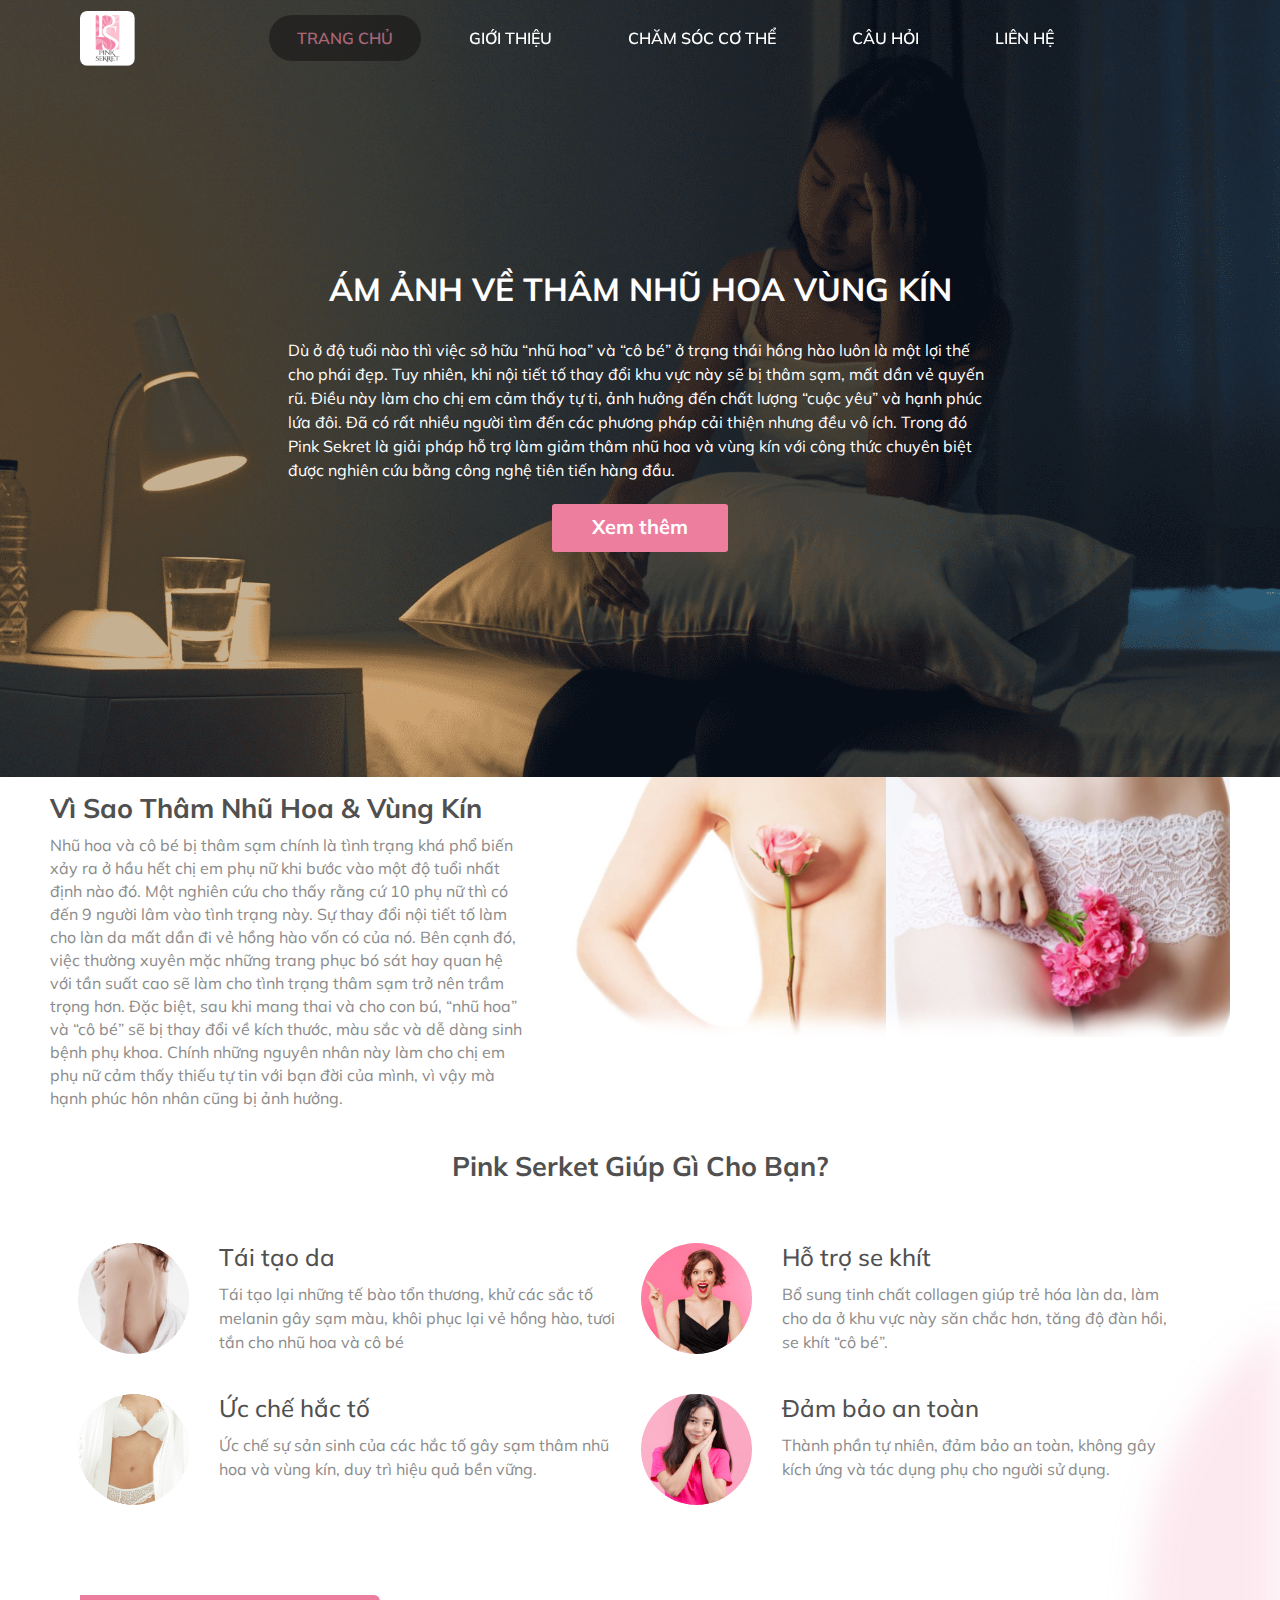
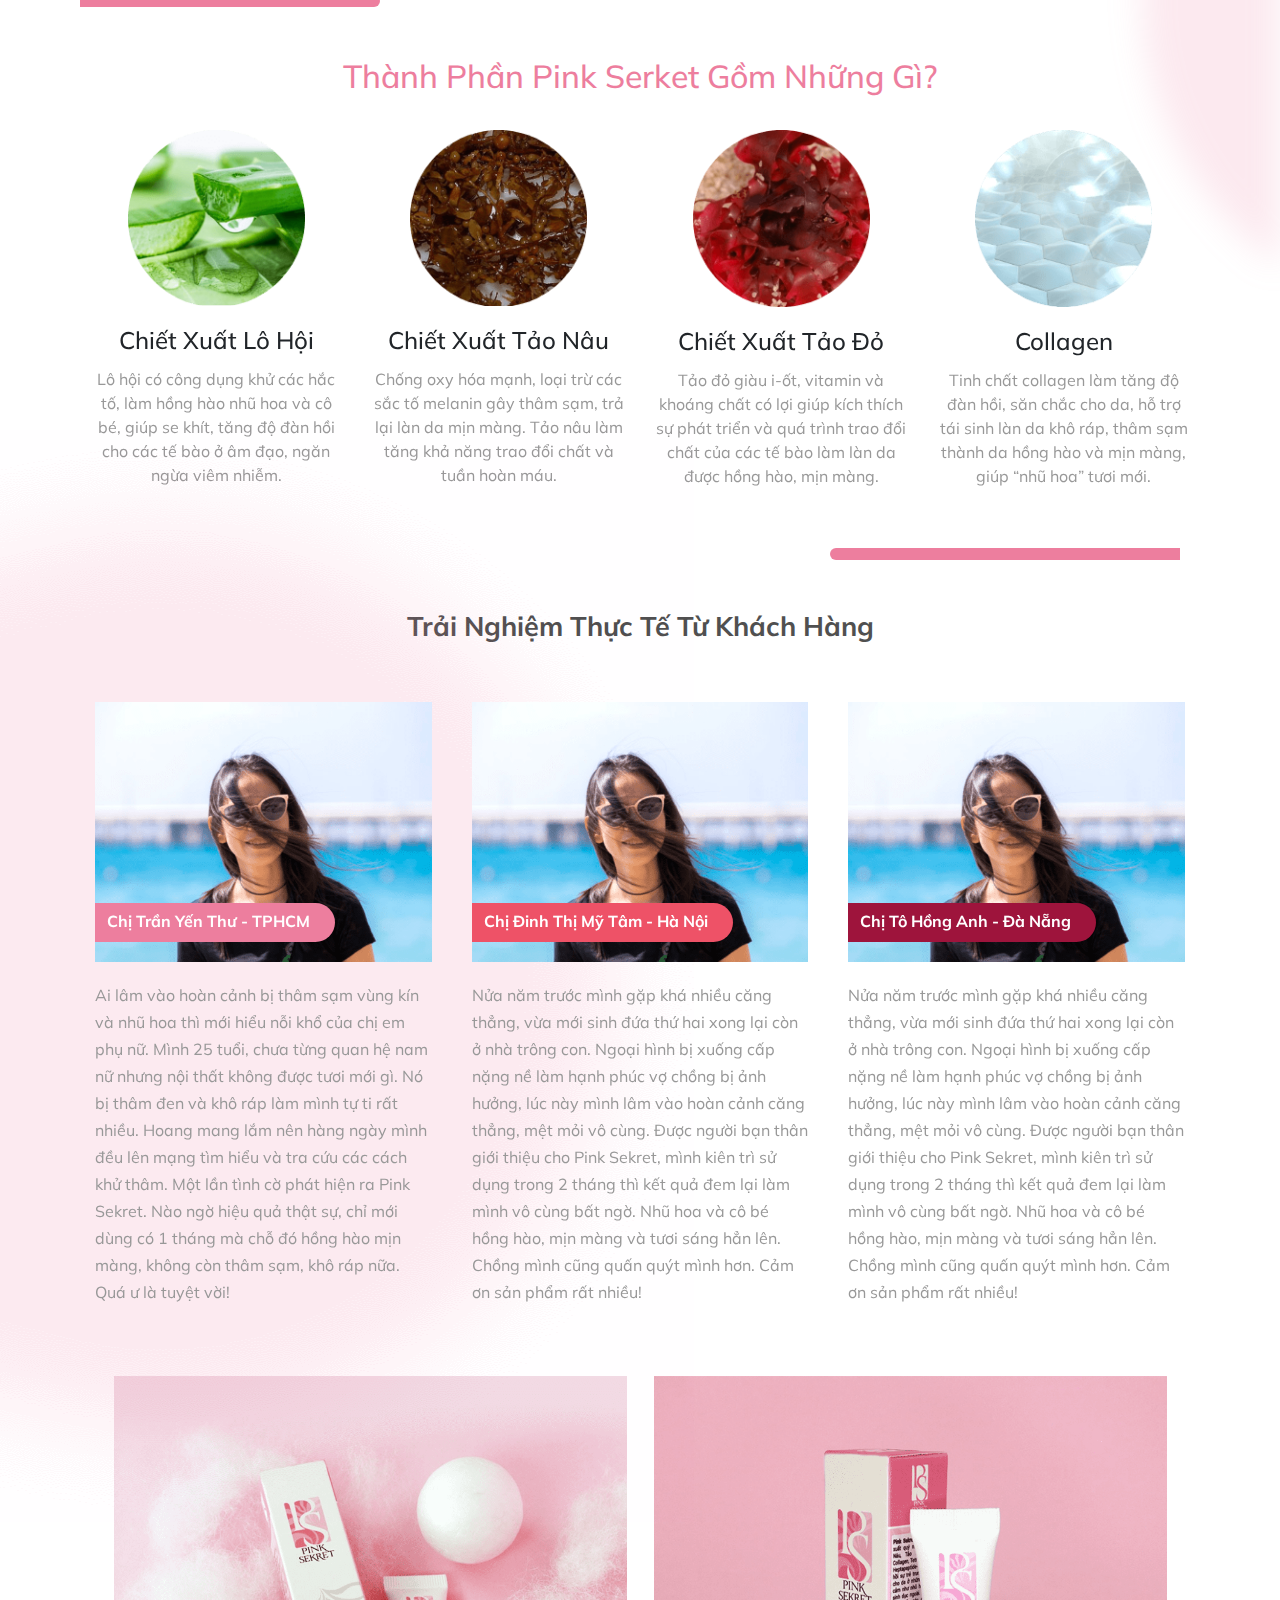
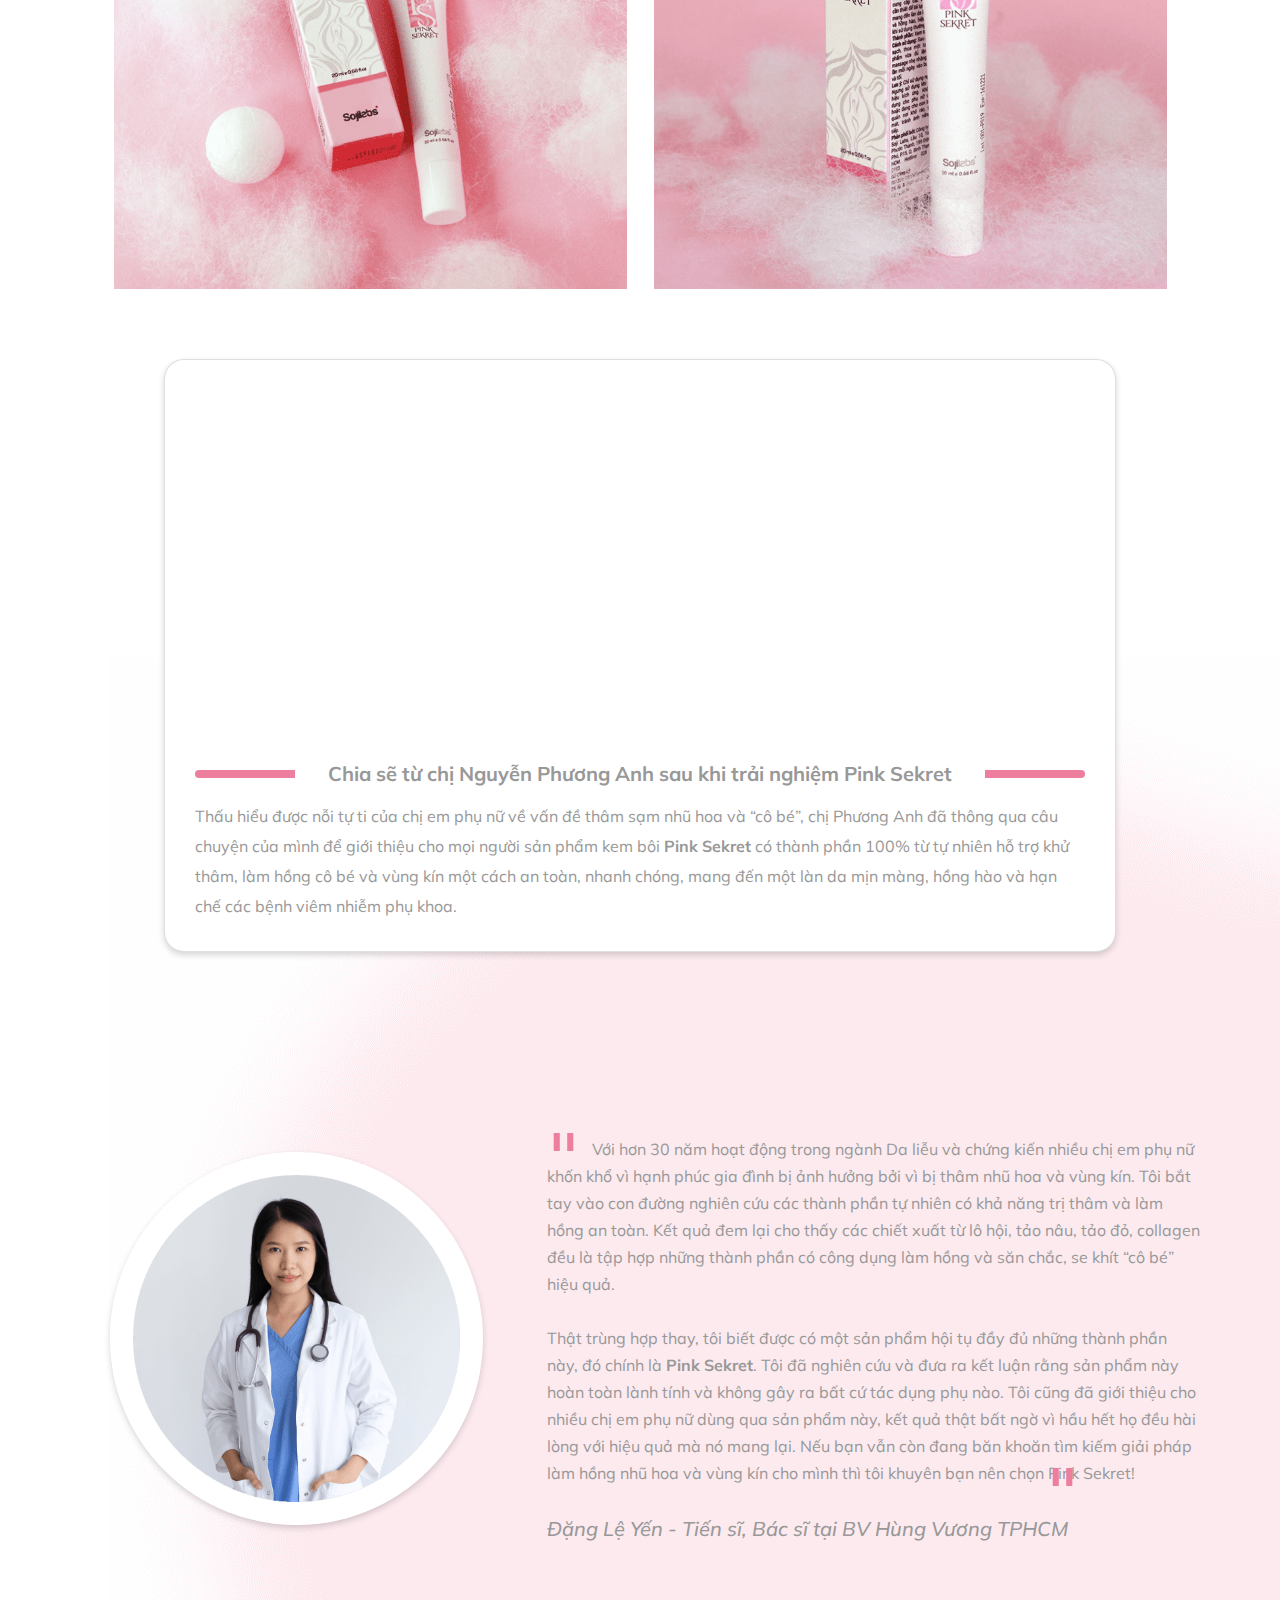
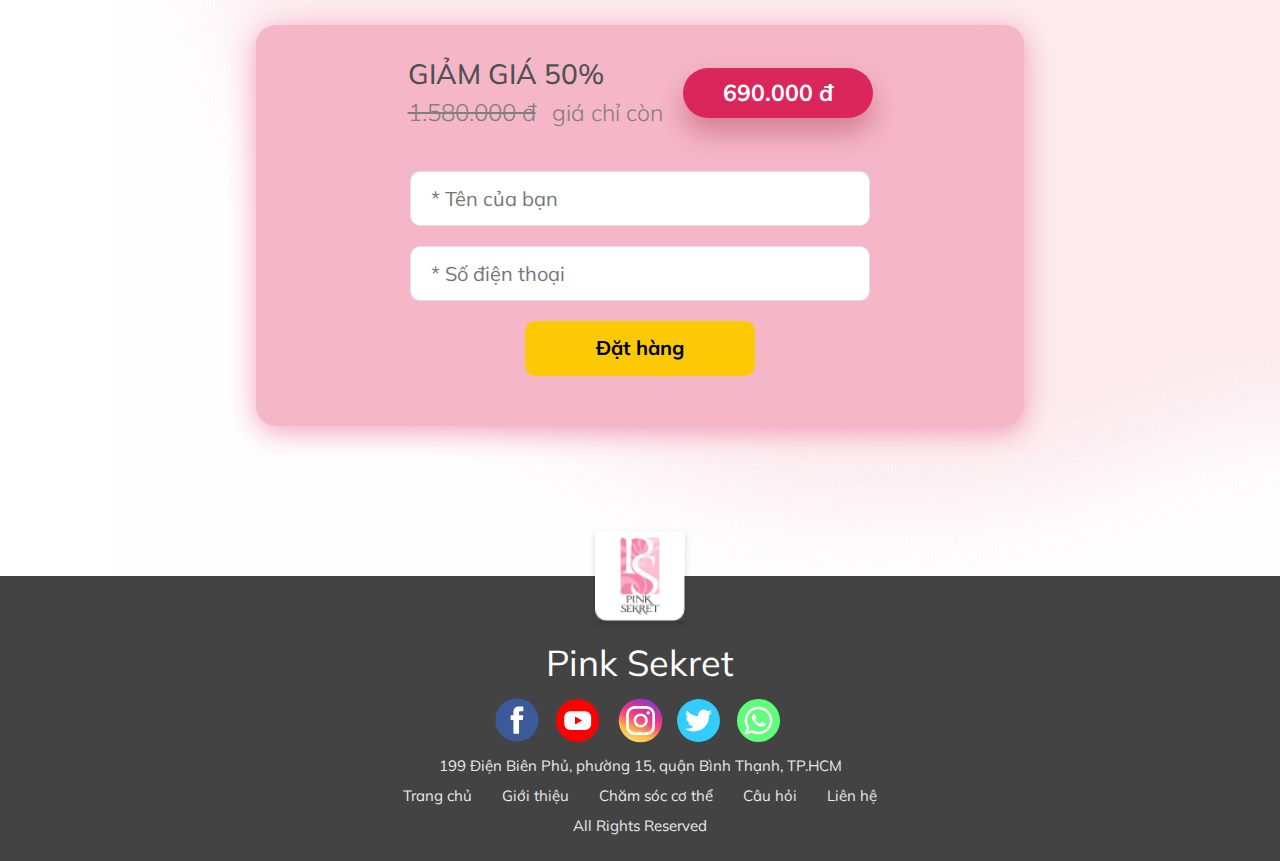
<file: index.html>
<!DOCTYPE html>
<html lang="en">
	<head>
		<meta charset="UTF-8" />
		<meta name="viewport" content="width=device-width, initial-scale=1.0" />
		<title>Pink Sekret</title>
		<link rel="stylesheet" href="./css/boostrap.css" />
		<link rel="stylesheet" href="./css/all.min.css" />
		<link rel="stylesheet" href="./css/owl.theme.default.css" />
		<link rel="stylesheet" href="./css/owl.carousel.min.css" />
		<link rel="stylesheet" href="./css/main.css" />
		<link rel="stylesheet" href="./css/responsive.css" />
	</head>

	<body>
		<header>
			<nav
				id="navbar"
				class="navbar navbar-expand-lg navbar-light bg-transparent"
			>
				<a class="navbar-brand" href="./index.html">
					<img
						src="./img/logo-pinkserket.png"
						alt="pinkserket"
						width="100%"
						style="object-fit: cover"
					/>
				</a>
				<button
					id="default"
					class="navbar-toggler"
					type="button"
					data-toggle="collapse"
					data-target="#navbarSupportedContent"
					aria-controls="navbarSupportedContent"
					aria-expanded="false"
					aria-label="Toggle navigation"
				>
					<i class="fas fa-bars text-white"></i>
				</button>
				<div class="collapse navbar-collapse" id="navbarSupportedContent">
					<ul class="navbar-nav m-auto">
						<li class="nav-item active">
							<a class="nav-link" href="./index.html">TRANG CHỦ</a>
						</li>
						<li class="nav-item">
							<a class="nav-link" href="./gioithieu.html">GIỚI THIỆU</a>
						</li>
						<li class="nav-item">
							<a class="nav-link" href="./blog.html">CHĂM SÓC CƠ THỂ</a>
						</li>
						<li class="nav-item">
							<a class="nav-link" href="./cauhoi.html">CÂU HỎI</a>
						</li>
						<li class="nav-item">
							<a class="nav-link" href="./lienhe.html">LIÊN HỆ</a>
						</li>
					</ul>
					<button
						id="shown"
						class="navbar-toggler"
						type="button"
						data-toggle="collapse"
						data-target="#navbarSupportedContent"
						aria-controls="navbarSupportedContent"
						aria-expanded="false"
						aria-label="Toggle navigation"
					>
						<i class="fas fa-times text-white"></i>
					</button>
				</div>
			</nav>
		</header>
		<div id="carousel" class="carousel">
			<div class="text text-center">
				<h2>ÁM ẢNH VỀ THÂM NHŨ HOA VÙNG KÍN</h2>
				<div class="text-intro">
					<p>
						Dù ở độ tuổi nào thì việc sở hữu “nhũ hoa” và “cô bé” ở trạng thái
						hồng hào luôn là một lợi thế cho phái đẹp. Tuy nhiên, khi nội tiết
						tố thay đổi khu vực này sẽ bị thâm sạm, mất dần vẻ quyến rũ. Điều
						này làm cho chị em cảm thấy tự ti, ảnh hưởng đến chất lượng “cuộc
						yêu” và hạnh phúc lứa đôi. Đã có rất nhiều người tìm đến các phương
						pháp cải thiện nhưng đều vô ích. Trong đó Pink Sekret là giải pháp
						hỗ trợ làm giảm thâm nhũ hoa và vùng kín với công thức chuyên biệt
						được nghiên cứu bằng công nghệ tiên tiến hàng đầu.
					</p>
				</div>
				<a class="more" href="#review">Xem thêm</a>
			</div>
		</div>
		<section id="reason" class="reason row">
			<div class="col-xl-5 col-lg-12 col-md-12 col-sm-12 col-xs-12">
				<div class="reason-text">
					<h2>Vì Sao Thâm Nhũ Hoa & Vùng Kín</h2>
					<p>
						Nhũ hoa và cô bé bị thâm sạm chính là tình trạng khá phổ biến xảy ra
						ở hầu hết chị em phụ nữ khi bước vào một độ tuổi nhất định nào đó.
						Một nghiên cứu cho thấy rằng cứ 10 phụ nữ thì có đến 9 người lâm vào
						tình trạng này. Sự thay đổi nội tiết tố làm cho làn da mất dần đi vẻ
						hồng hào vốn có của nó. Bên cạnh đó, việc thường xuyên mặc những
						trang phục bó sát hay quan hệ với tần suất cao sẽ làm cho tình trạng
						thâm sạm trở nên trầm trọng hơn. Đặc biệt, sau khi mang thai và cho
						con bú, “nhũ hoa” và “cô bé” sẽ bị thay đổi về kích thước, màu sắc
						và dễ dàng sinh bệnh phụ khoa. Chính những nguyên nhân này làm cho
						chị em phụ nữ cảm thấy thiếu tự tin với bạn đời của mình, vì vậy mà
						hạnh phúc hôn nhân cũng bị ảnh hưởng.
					</p>
				</div>
			</div>
			<div class="col-xl-7 col-lg-10 col-md-10 col-sm-10 col-xs-10">
				<div class="reason-img row">
					<div class="col-6">
						<img
							src="./img/reason-1.png"
							width="100%"
							height="100%"
							style="object-fit: cover"
						/>
					</div>
					<div class="col-6">
						<img
							src="./img/reason-2.png"
							width="100%"
							height="100%"
							style="object-fit: cover"
						/>
					</div>
				</div>
			</div>
		</section>
		<h2 class="title title-1">Pink Serket Giúp Gì Cho Bạn?</h2>
		<div class="benefit row">
			<div class="col-xl-6 col-lg-6 col-md-12 col-sm-12 col-xs-12">
				<div class="benefit-item">
					<img src="./img/tai-tao-da.png" />
					<div class="text">
						<h4>Tái tạo da</h4>
						<p>
							Tái tạo lại những tế bào tổn thương, khử các sắc tố melanin gây
							sạm màu, khôi phục lại vẻ hồng hào, tươi tắn cho nhũ hoa và cô bé
						</p>
					</div>
				</div>
			</div>
			<div class="col-xl-6 col-lg-6 col-md-12 col-sm-12 col-xs-12">
				<div class="benefit-item">
					<img src="./img/ho-tro-se-khit.png" />
					<div class="text">
						<h4>Hỗ trợ se khít</h4>
						<p>
							Bổ sung tinh chất collagen giúp trẻ hóa làn da, làm cho da ở khu
							vực này săn chắc hơn, tăng độ đàn hồi, se khít “cô bé”.
						</p>
					</div>
				</div>
			</div>
			<div class="col-xl-6 col-lg-6 col-md-12 col-sm-12 col-xs-12">
				<div class="benefit-item">
					<img src="./img/uc-che-hac-to.png" />
					<div class="text">
						<h4>Ức chế hắc tố</h4>
						<p>
							Ức chế sự sản sinh của các hắc tố gây sạm thâm nhũ hoa và vùng
							kín, duy trì hiệu quả bền vững.
						</p>
					</div>
				</div>
			</div>
			<div class="col-xl-6 col-lg-6 col-md-12 col-sm-12 col-xs-12">
				<div class="benefit-item">
					<img src="./img/dam-bao-an-toan.png" />
					<div class="text">
						<h4>Đảm bảo an toàn</h4>
						<p>
							Thành phần tự nhiên, đảm bảo an toàn, không gây kích ứng và tác
							dụng phụ cho người sử dụng.
						</p>
					</div>
				</div>
			</div>
		</div>
		<div class="line left"></div>
		<section id="ingredient">
			<h2>Thành Phần Pink Serket Gồm Những Gì?</h2>
			<div class="ingredient owl-carousel owl-theme owl-loaded">
				<div class="owl-stage-outer">
					<div class="owl-stage">
						<div class="ingredient-item owl-item">
							<img src="./img/lo-hoi.png" />
							<h4>Chiết Xuất Lô Hội</h4>
							<p>
								Lô hội có công dụng khử các hắc tố, làm hồng hào nhũ hoa và cô
								bé, giúp se khít, tăng độ đàn hồi cho các tế bào ở âm đạo, ngăn
								ngừa viêm nhiễm.
							</p>
						</div>
						<div class="ingredient-item owl-item">
							<img src="./img/tao-nau.png" />
							<h4>Chiết Xuất Tảo Nâu</h4>
							<p>
								Chống oxy hóa mạnh, loại trừ các sắc tố melanin gây thâm sạm,
								trả lại làn da mịn màng. Tảo nâu làm tăng khả năng trao đổi chất
								và tuần hoàn máu.
							</p>
						</div>
						<div class="ingredient-item owl-item">
							<img src="./img/tao-do.png" />
							<h4>Chiết Xuất Tảo Đỏ</h4>
							<p>
								Tảo đỏ giàu i-ốt, vitamin và khoáng chất có lợi giúp kích thích
								sự phát triển và quá trình trao đổi chất của các tế bào làm làn
								da được hồng hào, mịn màng.
							</p>
						</div>
						<div class="ingredient-item owl-item">
							<img src="./img/colagen.png" />
							<h4>Collagen</h4>
							<p>
								Tinh chất collagen làm tăng độ đàn hồi, săn chắc cho da, hỗ trợ
								tái sinh làn da khô ráp, thâm sạm thành da hồng hào và mịn màng,
								giúp “nhũ hoa” tươi mới.
							</p>
						</div>
					</div>
				</div>
			</div>
		</section>
		<div class="line right"></div>
		<h2 id="review" class="title">Trải Nghiệm Thực Tế Từ Khách Hàng</h2>
		<section>
			<div class="review owl-carousel owl-theme owl-loaded">
				<div class="owl-stage-outer">
					<div class="owl-stage">
						<div class="review-item item owl-item">
							<div class="text">
								<img src="./img/review-1.png" />
								<div class="name name-1">Chị Trần Yến Thư - TPHCM</div>
							</div>
							<p>
								Ai lâm vào hoàn cảnh bị thâm sạm vùng kín và nhũ hoa thì mới
								hiểu nỗi khổ của chị em phụ nữ. Mình 25 tuổi, chưa từng quan hệ
								nam nữ nhưng nội thất không được tươi mới gì. Nó bị thâm đen và
								khô ráp làm mình tự ti rất nhiều. Hoang mang lắm nên hàng ngày
								mình đều lên mạng tìm hiểu và tra cứu các cách khử thâm. Một lần
								tình cờ phát hiện ra Pink Sekret. Nào ngờ hiệu quả thật sự, chỉ
								mới dùng có 1 tháng mà chỗ đó hồng hào mịn màng, không còn thâm
								sạm, khô ráp nữa. Quá ư là tuyệt vời!
							</p>
						</div>
						<div class="review-item item owl-item">
							<div class="text">
								<img src="./img/review-1.png" />
								<div class="name name-2">Chị Đinh Thị Mỹ Tâm - Hà Nội</div>
							</div>
							<p>
								Nửa năm trước mình gặp khá nhiều căng thẳng, vừa mới sinh đứa
								thứ hai xong lại còn ở nhà trông con. Ngoại hình bị xuống cấp
								nặng nề làm hạnh phúc vợ chồng bị ảnh hưởng, lúc này mình lâm
								vào hoàn cảnh căng thẳng, mệt mỏi vô cùng. Được người bạn thân
								giới thiệu cho Pink Sekret, mình kiên trì sử dụng trong 2 tháng
								thì kết quả đem lại làm mình vô cùng bất ngờ. Nhũ hoa và cô bé
								hồng hào, mịn màng và tươi sáng hẳn lên. Chồng mình cũng quấn
								quýt mình hơn. Cảm ơn sản phẩm rất nhiều!
							</p>
						</div>
						<div class="review-item item owl-item">
							<div class="text">
								<img src="./img/review-1.png" />
								<div class="name name-3">Chị Tô Hồng Anh - Đà Nẵng</div>
							</div>
							<p>
								Nửa năm trước mình gặp khá nhiều căng thẳng, vừa mới sinh đứa
								thứ hai xong lại còn ở nhà trông con. Ngoại hình bị xuống cấp
								nặng nề làm hạnh phúc vợ chồng bị ảnh hưởng, lúc này mình lâm
								vào hoàn cảnh căng thẳng, mệt mỏi vô cùng. Được người bạn thân
								giới thiệu cho Pink Sekret, mình kiên trì sử dụng trong 2 tháng
								thì kết quả đem lại làm mình vô cùng bất ngờ. Nhũ hoa và cô bé
								hồng hào, mịn màng và tươi sáng hẳn lên. Chồng mình cũng quấn
								quýt mình hơn. Cảm ơn sản phẩm rất nhiều!
							</p>
						</div>
					</div>
				</div>
			</div>
		</section>
		<section class="row big-image">
			<a href="" class="col-6">
				<img src="./img/pink-serket_(1).png" width="95%" />
			</a>
			<a href="" class="col-6">
				<img src="./img/pink-serket_(2).png" width="95%" />
			</a>
		</section>
		<section class="videos">
			<div class="card">
				<iframe
					width="100%"
					height="670px"
					src="http://www.youtube.com/embed/5725FhKFBNA"
					frameborder="0"
					allow="accelerometer; autoplay; gyroscope; picture-in-picture"
					allowfullscreen
				></iframe>
				<div class="card-body">
					<h5 class="card-title">
						<div class="card-title__left"></div>
						Chia sẽ từ chị Nguyễn Phương Anh sau khi trải nghiệm Pink Sekret
						<div class="card-title__right"></div>
					</h5>
					<p class="card-text">
						Thấu hiểu được nỗi tự ti của chị em phụ nữ về vấn đề thâm sạm nhũ
						hoa và “cô bé”, chị Phương Anh đã thông qua câu chuyện của mình để
						giới thiệu cho mọi người sản phẩm kem bôi <b>Pink Sekret</b> có
						thành phần 100% từ tự nhiên hỗ trợ khử thâm, làm hồng cô bé và vùng
						kín một cách an toàn, nhanh chóng, mang đến một làn da mịn màng,
						hồng hào và hạn chế các bệnh viêm nhiễm phụ khoa.
					</p>
				</div>
			</div>
		</section>
		<section class="doctors row">
			<div
				class="col-xl-5 col-lg-12 col-md-12 col-sm-12 col-xs-12 doctors-image-after"
			>
				<div class="doctors-image">
					<img
						src="./img/hinh-doctor-pinkserket.png"
						width="100%"
						height="100%"
						style="object-fit: cover"
					/>
				</div>
			</div>
			<div class="col-xl-7 col-lg-12 col-md-12 col-sm-12 col-xs-12">
				<div class="doctors-text">
					<p>
						Với hơn 30 năm hoạt động trong ngành Da liễu và chứng kiến nhiều chị
						em phụ nữ khốn khổ vì hạnh phúc gia đình bị ảnh hưởng bởi vì bị thâm
						nhũ hoa và vùng kín. Tôi bắt tay vào con đường nghiên cứu các thành
						phần tự nhiên có khả năng trị thâm và làm hồng an toàn. Kết quả đem
						lại cho thấy các chiết xuất từ lô hội, tảo nâu, tảo đỏ, collagen đều
						là tập hợp những thành phần có công dụng làm hồng và săn chắc, se
						khít “cô bé” hiệu quả. <br />
						<br />
						Thật trùng hợp thay, tôi biết được có một sản phẩm hội tụ đầy đủ
						những thành phần này, đó chính là
						<b>Pink Sekret</b>. Tôi đã nghiên cứu và đưa ra kết luận rằng sản
						phẩm này hoàn toàn lành tính và không gây ra bất cứ tác dụng phụ
						nào. Tôi cũng đã giới thiệu cho nhiều chị em phụ nữ dùng qua sản
						phẩm này, kết quả thật bất ngờ vì hầu hết họ đều hài lòng với hiệu
						quả mà nó mang lại. Nếu bạn vẫn còn đang băn khoăn tìm kiếm giải
						pháp làm hồng nhũ hoa và vùng kín cho mình thì tôi khuyên bạn nên
						chọn Pink Sekret!
					</p>
					<br />
					<h5><i>Đặng Lệ Yến - Tiến sĩ, Bác sĩ tại BV Hùng Vương TPHCM</i></h5>
				</div>
			</div>
		</section>
		<section class="forms">
			<div class="forms-top d-flex">
				<p class="discount">
					GIẢM GIÁ 50% <br />
					<span class="real-price">1.580.000 đ</span
					><span class="pl-3">giá chỉ còn</span>
				</p>
				<p class="price">690.000 đ</p>
			</div>
			<form action="">
				<input
					type="text"
					placeholder="* Tên của bạn"
					required
					autocomplete="off"
				/>
				<input
					type="text"
					placeholder="* Số điện thoại"
					required
					autocomplete="off"
					maxlength="10"
					onkeypress="validate(event)"
				/>
				<br />
				<button type="submit">Đặt hàng</button>
			</form>
		</section>
		<footer>
			<a id="logo" href="#">
				<img src="./img/logo-pinkserket.png" />
			</a>
			<p class="logo">Pink Sekret</p>
			<div class="social">
				<a href="">
					<img src="./img/facebook.svg" />
				</a>
				<a href="">
					<img src="./img/youtube.svg" />
				</a>
				<a href="">
					<img src="./img/instagram.svg" />
				</a>
				<a href="">
					<img src="./img/twitter.svg" />
				</a>
				<a href="">
					<img src="./img/whatsapp.svg" />
				</a>
			</div>
			<p class="address">
				199 Điện Biên Phủ, phường 15, quận Bình Thạnh, TP.HCM
			</p>
			<ul>
				<a href="./index.html">
					<li>Trang chủ</li>
				</a>
				<a href="./gioithieu.html">
					<li>Giới thiệu</li>
				</a>
				<a href="./blog.html">
					<li>Chăm sóc cơ thể</li>
				</a>
				<a href="./cauhoi.html">
					<li>Câu hỏi</li>
				</a>
				<a href="./lienhe.html">
					<li>Liên hệ</li>
				</a>
			</ul>
			<p>All Rights Reserved</p>
		</footer>
		<!-- Script -->
		<script src="./js/jquery.min.js"></script>
		<script src="./js/owl.carousel.min.js"></script>
		<script>
			$(".review").owlCarousel({
				navigation: true,
				loop: !0,
				margin: 10,
				dots: !0,
				autoplay: !0,
				dotsEach: !0,
				responsive: {
					0: { items: 1 },
					600: { items: 2 },
					1000: { items: 2 },
					1280: { items: 3, loop: !1 },
				},
			});
			$(".ingredient").owlCarousel({
				navigation: true,
				loop: !0,
				margin: 10,
				dots: !0,
				dotsEach: !0,
				autoplay: !0,
				responsive: {
					0: { items: 1 },
					600: { items: 2 },
					800: { items: 3 },
					1000: { items: 4, loop: !1 },
				},
			});
		</script>
		<script src="./js/boostrap.js"></script>
		<script src="./js/main.js"></script>
	</body>
</html>
</file>
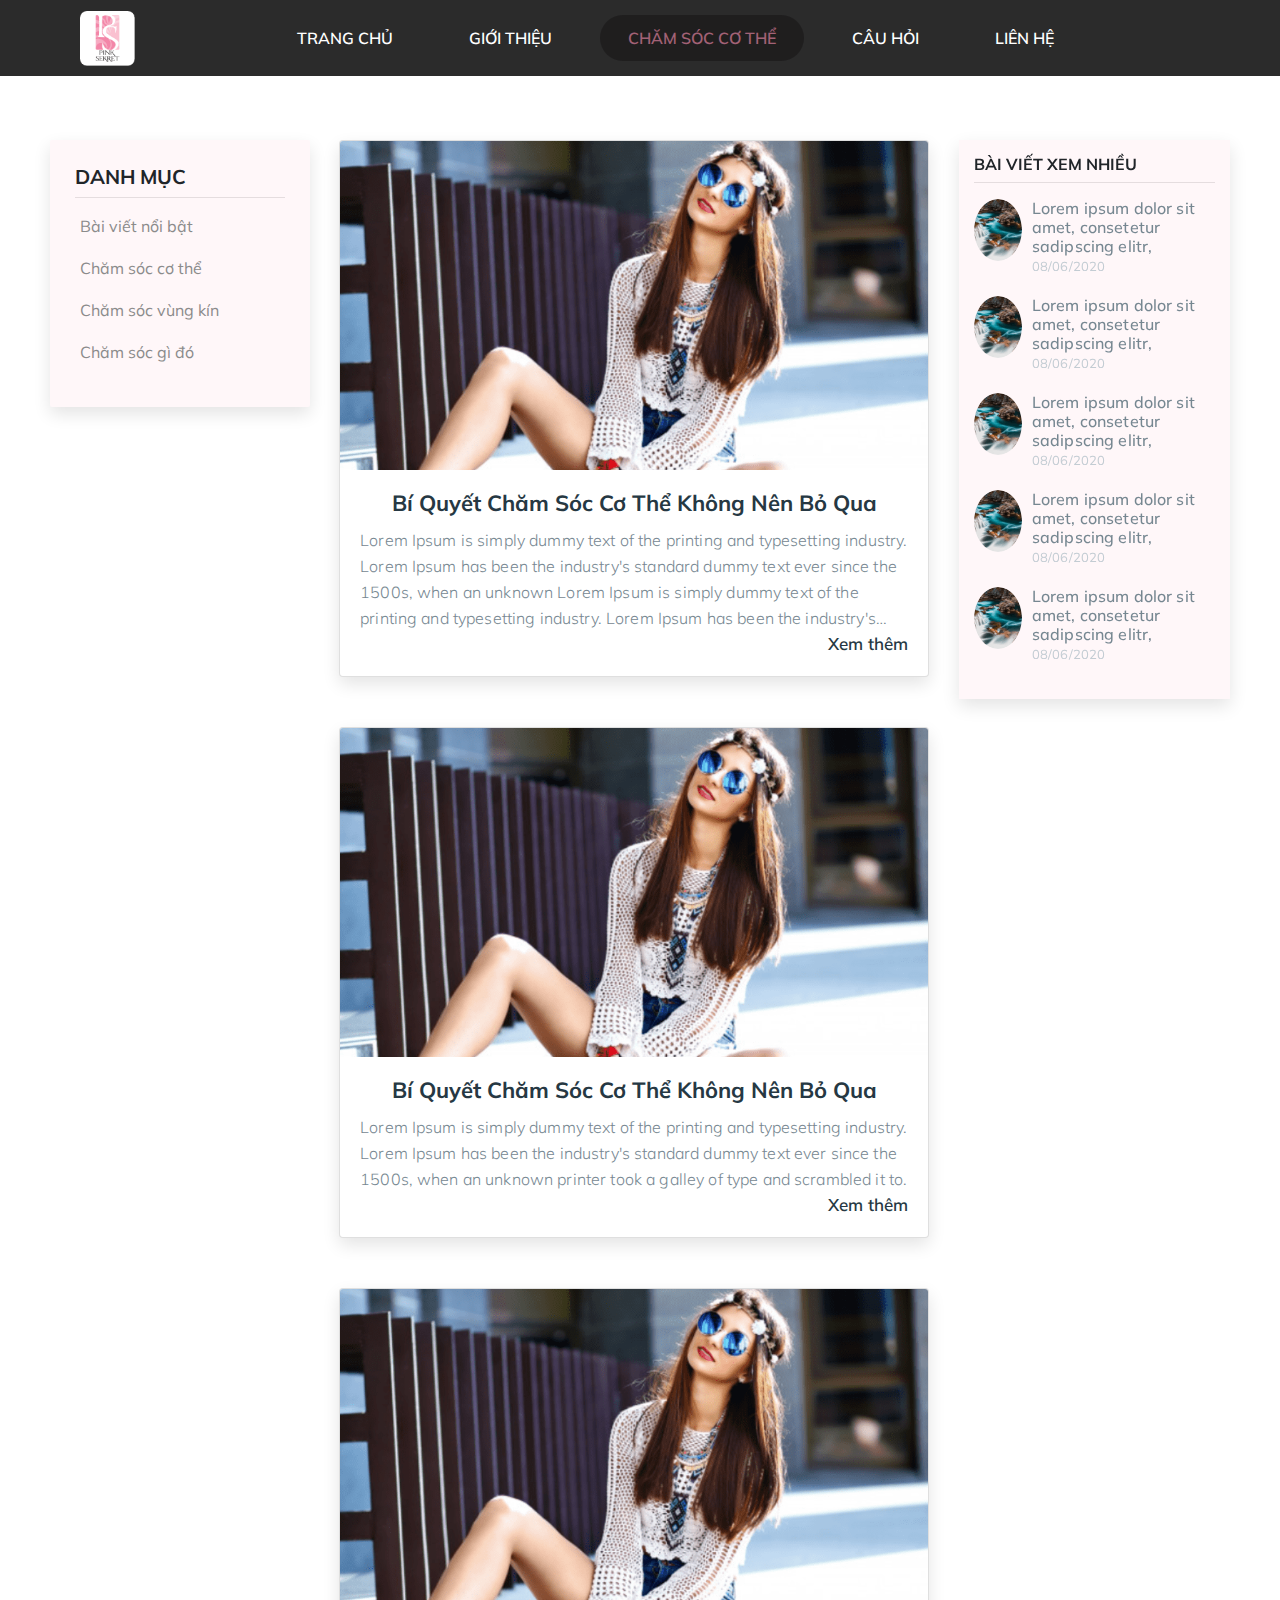
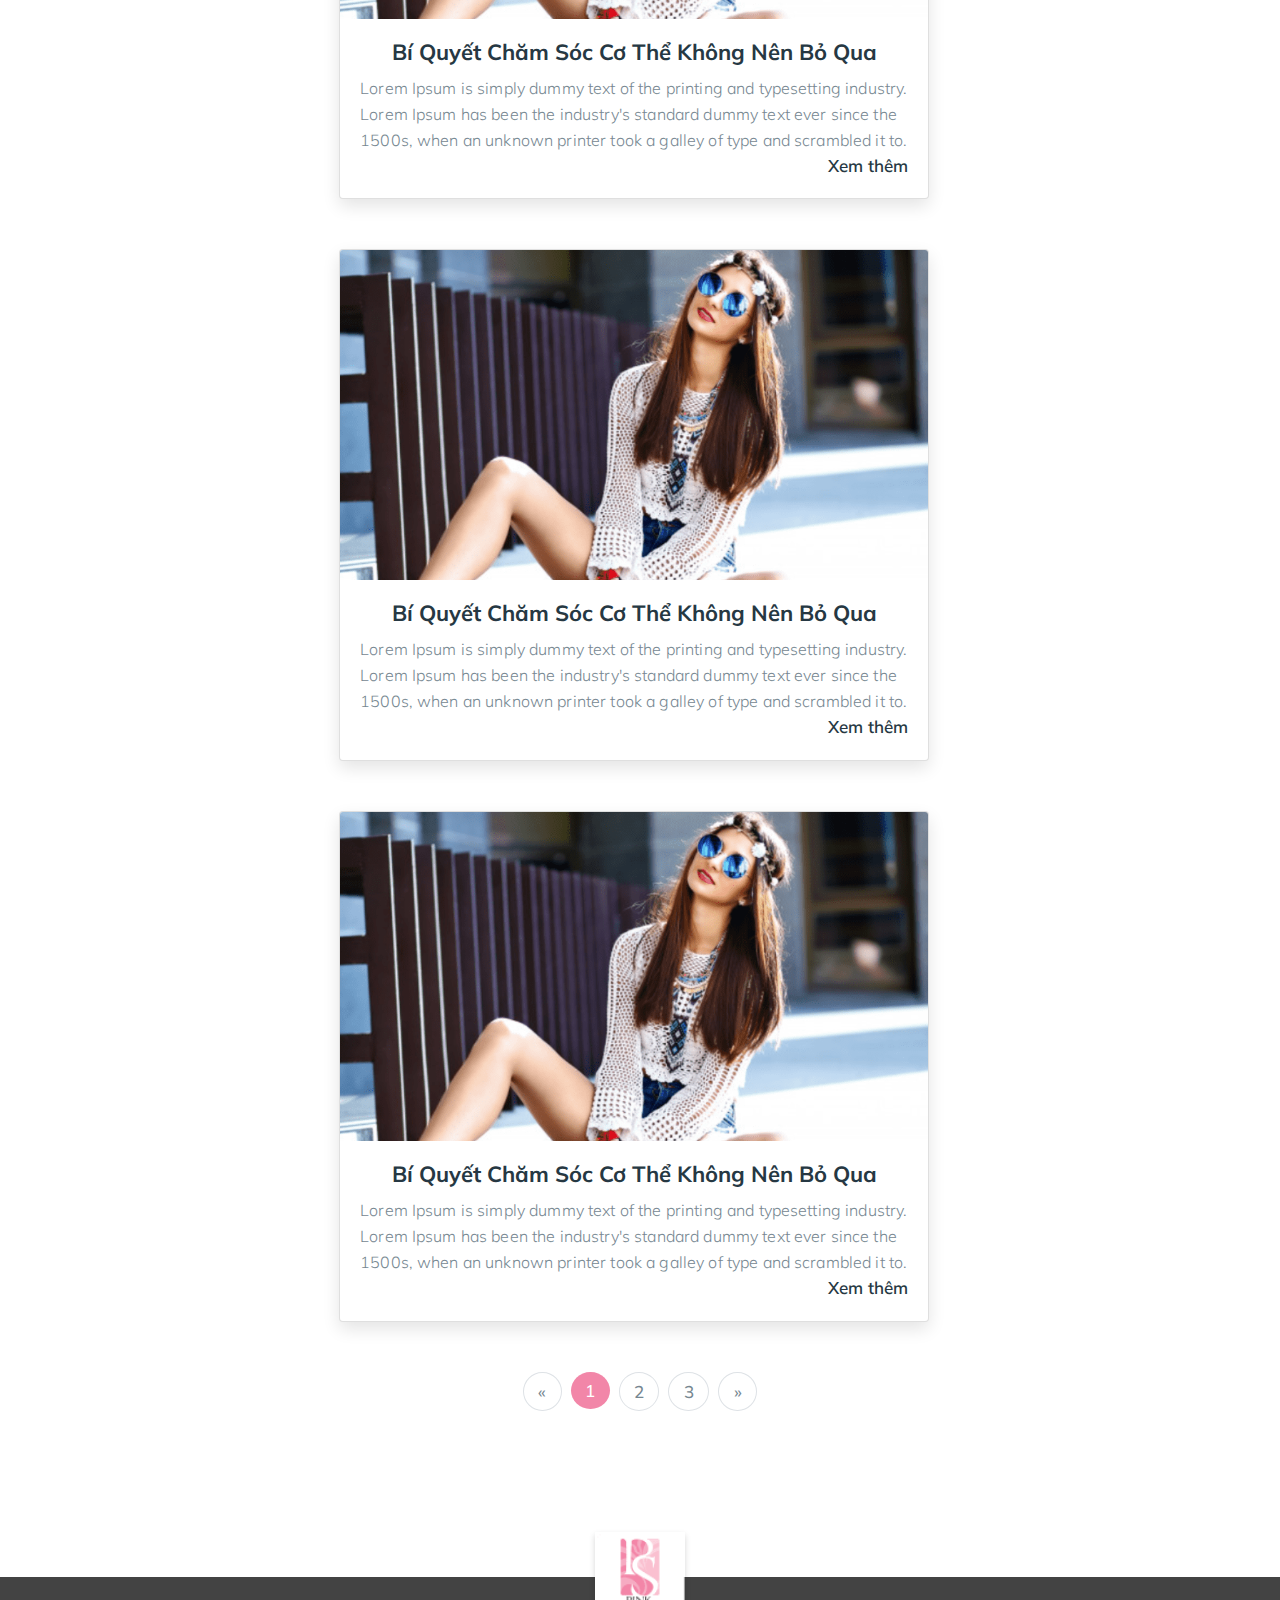
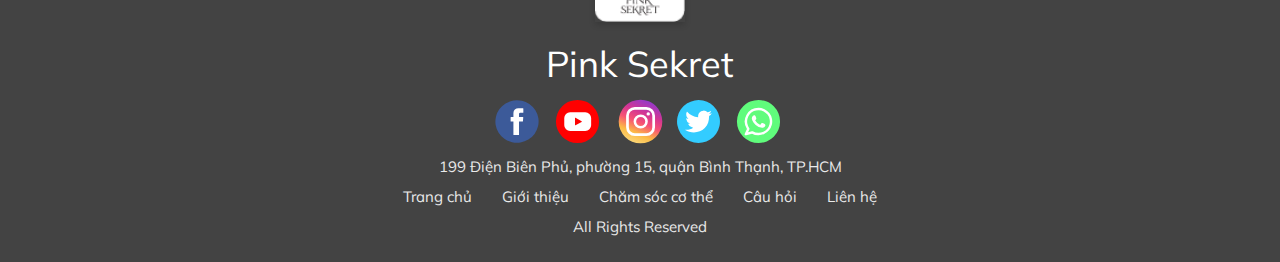
<file: blog.html>
<!DOCTYPE html>
<html lang="en">

<head>
    <meta charset="UTF-8">
    <meta name="viewport" content="width=device-width, initial-scale=1.0">
    <title>Pink Sekret</title>
    <link rel="stylesheet" href="./css/boostrap.css">
    <link rel="stylesheet" href="./css/all.min.css">
    <link rel="stylesheet" href="./css/owl.theme.default.css">
    <link rel="stylesheet" href="./css/owl.carousel.min.css">
    <link rel="stylesheet" href="./css/main.css">
    <link rel="stylesheet" href="./css/responsive.css">
</head>

<body>
    <header>
        <nav class="navbar navbar-expand-lg navbar-light">
            <a class="navbar-brand" href="./index.html">
                <img src="./img/logo-pinkserket.png" alt="pinkserket" width="100%" style="object-fit: cover;">
            </a>
            <button id="default" class="navbar-toggler" type="button" data-toggle="collapse"
                data-target="#navbarSupportedContent" aria-controls="navbarSupportedContent" aria-expanded="false"
                aria-label="Toggle navigation">
                <i class="fas fa-bars text-white"></i>
            </button>
            <div class="collapse navbar-collapse" id="navbarSupportedContent">
                <ul class="navbar-nav m-auto">
                    <li class="nav-item">
                        <a class="nav-link" href="./index.html">TRANG CHỦ</a>
                    </li>
                    <li class="nav-item">
                        <a class="nav-link" href="./gioithieu.html">GIỚI THIỆU</a>
                    </li>
                    <li class="nav-item active">
                        <a class="nav-link" href="./blog.html">CHĂM SÓC CƠ THỂ</a>
                    </li>
                    <li class="nav-item">
                        <a class="nav-link" href="./cauhoi.html">CÂU HỎI</a>
                    </li>
                    <li class="nav-item">
                        <a class="nav-link" href="./lienhe.html">LIÊN HỆ</a>
                    </li>
                </ul>
                <button id="shown" class="navbar-toggler" type="button" data-toggle="collapse"
                    data-target="#navbarSupportedContent" aria-controls="navbarSupportedContent" aria-expanded="false"
                    aria-label="Toggle navigation">
                    <i class="fas fa-times text-white"></i>
                </button>
            </div>
        </nav>
    </header>
    <div class="wrapper row blog">
        <section class="menu">
            <h5>DANH MỤC</h5>
            <hr>
            <a href="" class="form-check">
                <label for="noibat">Bài viết nổi bật</label>
            </a>
            <a href="" class="form-check">
                <label for="cothe">Chăm sóc cơ thể</label>
            </a>
            <a href="" class="form-check">
                <label for="vungkin">Chăm sóc vùng kín</label>
            </a>
            <a href="" class="form-check">
                <label for="conlai">Chăm sóc gì đó</label>
            </a>
        </section>
        <section class="post">
            <a href="./chitiet-blog.html">
                <div class="card">
                    <div class="card-img">
                        <img src="./img/post-1.png" class="card-img-top">
                    </div>
                    <div class="card-body">
                        <h5 class="card-title">Bí Quyết Chăm Sóc Cơ Thể Không Nên Bỏ Qua</h5>
                        <p class="card-text">Lorem Ipsum is simply dummy text of the printing and typesetting industry.
                            Lorem Ipsum has been the industry's standard dummy text ever since the 1500s, when an
                            unknown Lorem Ipsum is simply dummy text of the printing and typesetting industry.
                            Lorem Ipsum has been the industry's standard dummy text ever since the 1500s, when an
                            unknown
                            Lorem Ipsum is simply dummy text of the printing and typesetting industry.
                            Lorem Ipsum has been the industry's standard dummy text ever since the 1500s, when an
                            unknown
                            printer took a galley of type and scrambled it to.</p>
                        <a href="#" class="btn">Xem thêm</a>
                    </div>
                </div>
            </a>
            <a href="./chitiet-blog.html">
                <div class="card">
                    <div class="card-img">
                        <img src="./img/post-1.png" class="card-img-top">
                    </div>
                    <div class="card-body">
                        <h5 class="card-title">Bí Quyết Chăm Sóc Cơ Thể Không Nên Bỏ Qua</h5>
                        <p class="card-text">Lorem Ipsum is simply dummy text of the printing and typesetting industry.
                            Lorem Ipsum has been the industry's standard dummy text ever since the 1500s, when an
                            unknown
                            printer took a galley of type and scrambled it to.</p>
                        <a href="#" class="btn">Xem thêm</a>
                    </div>
                </div>
            </a>
            <a href="./chitiet-blog.html">
                <div class="card">
                    <div class="card-img">
                        <img src="./img/post-1.png" class="card-img-top">
                    </div>
                    <div class="card-body">
                        <h5 class="card-title">Bí Quyết Chăm Sóc Cơ Thể Không Nên Bỏ Qua</h5>
                        <p class="card-text">Lorem Ipsum is simply dummy text of the printing and typesetting industry.
                            Lorem Ipsum has been the industry's standard dummy text ever since the 1500s, when an
                            unknown
                            printer took a galley of type and scrambled it to.</p>
                        <a href="#" class="btn">Xem thêm</a>
                    </div>
                </div>
            </a>
            <a href="./chitiet-blog.html">
                <div class="card">
                    <div class="card-img">
                        <img src="./img/post-1.png" class="card-img-top">
                    </div>
                    <div class="card-body">
                        <h5 class="card-title">Bí Quyết Chăm Sóc Cơ Thể Không Nên Bỏ Qua</h5>
                        <p class="card-text">Lorem Ipsum is simply dummy text of the printing and typesetting industry.
                            Lorem Ipsum has been the industry's standard dummy text ever since the 1500s, when an
                            unknown
                            printer took a galley of type and scrambled it to.</p>
                        <a href="#" class="btn">Xem thêm</a>
                    </div>
                </div>
            </a>
            <a href="./chitiet-blog.html">
                <div class="card">
                    <div class="card-img">
                        <img src="./img/post-1.png" class="card-img-top">
                    </div>
                    <div class="card-body">
                        <h5 class="card-title">Bí Quyết Chăm Sóc Cơ Thể Không Nên Bỏ Qua</h5>
                        <p class="card-text">Lorem Ipsum is simply dummy text of the printing and typesetting industry.
                            Lorem Ipsum has been the industry's standard dummy text ever since the 1500s, when an
                            unknown
                            printer took a galley of type and scrambled it to.</p>
                        <a href="#" class="btn">Xem thêm</a>
                    </div>
                </div>
            </a>
        </section>
        <section class="side-bar sticky-top">
            <h6>BÀI VIẾT XEM NHIỀU</h6>
            <hr>
            <a href="./chitiet-blog.html">
                <div class="most-view row">
                    <img src="./img/most-view-1.png">
                    <div class="text">
                        <p>Lorem ipsum dolor sit amet, consetetur sadipscing elitr,</p>
                        <p><small>08/06/2020</small></p>
                    </div>
                </div>
            </a>
            <a href="./chitiet-blog.html">
                <div class="most-view row">
                    <img src="./img/most-view-1.png">
                    <div class="text">
                        <p>Lorem ipsum dolor sit amet, consetetur sadipscing elitr,</p>
                        <p><small>08/06/2020</small></p>
                    </div>
                </div>
            </a>
            <a href="./chitiet-blog.html">
                <div class="most-view row">
                    <img src="./img/most-view-1.png">
                    <div class="text">
                        <p>Lorem ipsum dolor sit amet, consetetur sadipscing elitr,</p>
                        <p><small>08/06/2020</small></p>
                    </div>
                </div>
            </a>
            <a href="./chitiet-blog.html">
                <div class="most-view row">
                    <img src="./img/most-view-1.png">
                    <div class="text">
                        <p>Lorem ipsum dolor sit amet, consetetur sadipscing elitr,</p>
                        <p><small>08/06/2020</small></p>
                    </div>
                </div>
            </a>
            <a href="./chitiet-blog.html">
                <div class="most-view row">
                    <img src="./img/most-view-1.png">
                    <div class="text">
                        <p>Lorem ipsum dolor sit amet, consetetur sadipscing elitr,</p>
                        <p><small>08/06/2020</small></p>
                    </div>
                </div>
            </a>
        </section>
        <nav id="pagination" aria-label="Page navigation example">
            <ul class="pagination">
                <li class="page-item">
                    <a class="page-link" href="#" aria-label="Previous">
                        <span aria-hidden="true">&laquo;</span>
                    </a>
                </li>
                <li class="page-item active"><a class="page-link" href="#">1</a></li>
                <li class="page-item"><a class="page-link" href="#">2</a></li>
                <li class="page-item"><a class="page-link" href="#">3</a></li>
                <li class="page-item active">
                    <a class="page-link next" href="#" aria-label="Next">
                        <span aria-hidden="true">&raquo;</span>
                    </a>
                </li>
            </ul>
        </nav>
    </div>
    <footer>
        <a id="logo" href="#">
            <img src="./img/logo-pinkserket.png">
        </a>
        <p class="logo">Pink Sekret</p>
        <div class="social">
            <a href="">
                <img src="./img/facebook.svg">
            </a>
            <a href="">
                <img src="./img/youtube.svg">
            </a>
            <a href="">
                <img src="./img/instagram.svg">
            </a>
            <a href="">
                <img src="./img/twitter.svg">
            </a>
            <a href="">
                <img src="./img/whatsapp.svg">
            </a>
        </div>
        <p class="address">199 Điện Biên Phủ, phường 15, quận Bình Thạnh, TP.HCM</p>
        <ul>
            <a href="./index.html">
                <li>Trang chủ</li>
            </a>
            <a href="./gioithieu.html">
                <li>Giới thiệu</li>
            </a>
            <a href="./blog.html">
                <li>Chăm sóc cơ thể</li>
            </a>
            <a href="./cauhoi.html">
                <li>Câu hỏi</li>
            </a>
            <a href="./lienhe.html">
                <li>Liên hệ</li>
            </a>
        </ul>
        <p>All Rights Reserved</p>
    </footer>
    <!-- Script -->

    <script src="./js/jquery.min.js"></script>
    <script src="./js/owl.carousel.min.js"></script>
    <script src="./js/boostrap.js"></script>
    <script src="./js/main.js"></script>
</body>

</html>
</file>
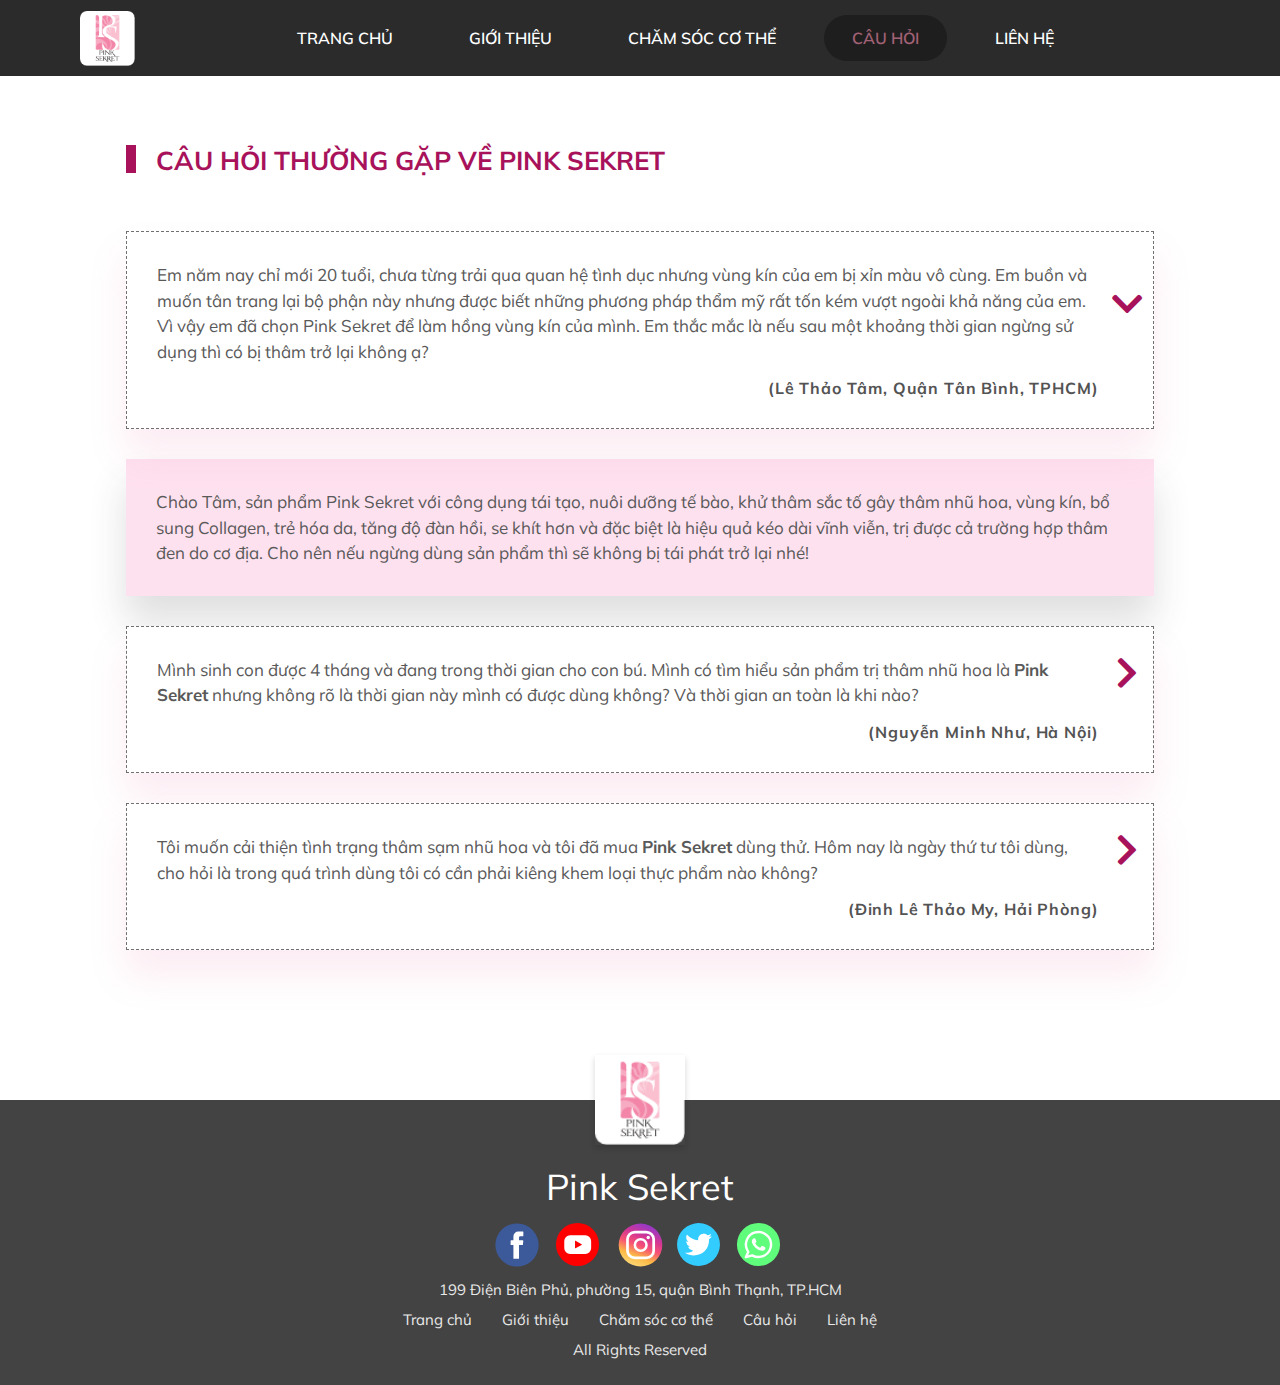
<file: cauhoi.html>
<!DOCTYPE html>
<html lang="en">

<head>
    <meta charset="UTF-8">
    <meta name="viewport" content="width=device-width, initial-scale=1.0">
    <title>Pink Sekret</title>
    <link rel="stylesheet" href="./css/boostrap.css">
    <link rel="stylesheet" href="./css/all.min.css">
    <link rel="stylesheet" href="./css/owl.theme.default.css">
    <link rel="stylesheet" href="./css/owl.carousel.min.css">
    <link rel="stylesheet" href="./css/main.css">
    <link rel="stylesheet" href="./css/responsive.css">
</head>

<body>
    <header>
        <nav class="navbar navbar-expand-lg navbar-light">
            <a class="navbar-brand" href="./index.html">
                <img src="./img/logo-pinkserket.png" alt="pinkserket" width="100%" style="object-fit: cover;">
            </a>
            <button id="default" class="navbar-toggler" type="button" data-toggle="collapse"
                data-target="#navbarSupportedContent" aria-controls="navbarSupportedContent" aria-expanded="false"
                aria-label="Toggle navigation">
                <i class="fas fa-bars text-white"></i>
            </button>
            <div class="collapse navbar-collapse" id="navbarSupportedContent">
                <ul class="navbar-nav m-auto">
                    <li class="nav-item">
                        <a class="nav-link" href="./index.html">TRANG CHỦ</a>
                    </li>
                    <li class="nav-item">
                        <a class="nav-link" href="./gioithieu.html">GIỚI THIỆU</a>
                    </li>
                    <li class="nav-item">
                        <a class="nav-link" href="./blog.html">CHĂM SÓC CƠ THỂ</a>
                    </li>
                    <li class="nav-item active">
                        <a class="nav-link" href="./cauhoi.html">CÂU HỎI</a>
                    </li>
                    <li class="nav-item">
                        <a class="nav-link" href="./lienhe.html">LIÊN HỆ</a>
                    </li>
                </ul>
                <button id="shown" class="navbar-toggler" type="button" data-toggle="collapse"
                    data-target="#navbarSupportedContent" aria-controls="navbarSupportedContent" aria-expanded="false"
                    aria-label="Toggle navigation">
                    <i class="fas fa-times text-white"></i>
                </button>
            </div>
        </nav>
    </header>
    <section class="ask">
        <h3>CÂU HỎI THƯỜNG GẶP VỀ PINK SEKRET</h3>
        <div id="accordionExample">
            <div class="One">
                <div class="ask-item question collapsed hienthi" data-toggle="collapse" data-target="#collapseOne"
                    aria-expanded="true" aria-controls="collapseOne" id="headingOne" style="--transform:rotate(90deg);">
                    <p>Em năm nay chỉ mới 20 tuổi, chưa từng trải qua quan hệ tình dục nhưng vùng kín của em bị xỉn màu
                        vô
                        cùng. Em buồn và muốn tân trang lại bộ phận này nhưng được biết những phương pháp thẩm mỹ rất
                        tốn
                        kém vượt ngoài khả năng của em. Vì vậy em đã chọn Pink Sekret để làm hồng vùng kín của mình. Em
                        thắc
                        mắc là nếu sau một khoảng thời gian ngừng sử dụng thì có bị thâm trở lại không ạ?</p>
                    <h6>(Lê Thảo Tâm, Quận Tân Bình, TPHCM)</h6>
                </div>
                <div class="answer collapse show" id="collapseOne" class="collapse" aria-labelledby="headingOne"
                    data-parent="#headingOne">
                    <p>Chào Tâm, sản phẩm Pink Sekret với công dụng tái tạo, nuôi dưỡng tế bào, khử thâm sắc tố gây thâm
                        nhũ
                        hoa, vùng kín, bổ sung Collagen, trẻ hóa da, tăng độ đàn hồi, se khít hơn và đặc biệt là hiệu
                        quả
                        kéo
                        dài vĩnh viễn, trị được cả trường hợp thâm đen do cơ địa. Cho nên nếu ngừng dùng sản phẩm thì sẽ
                        không
                        bị tái phát trở lại nhé!
                    </p>
                </div>
            </div>
            <div class="Two">
                <div class="ask-item question" data-toggle="collapse" data-target="#collapseTwo" aria-expanded="true"
                    aria-controls="collapseTwo" id="headingTwo">
                    <p>Mình sinh con được 4 tháng và đang trong thời gian cho con bú. Mình có tìm hiểu sản phẩm trị thâm
                        nhũ hoa là <b>Pink Sekret</b> nhưng không rõ là thời gian này mình có được dùng không? Và thời
                        gian an
                        toàn là khi nào?</p>
                    <h6>(Nguyễn Minh Như, Hà Nội)</h6>
                </div>
                <div class="answer" id="collapseTwo" class="collapse" aria-labelledby="headingTwo"
                    data-parent="#headingTwo">
                    <p>Chào chị Như, sản phẩm tự nhiên giúp tái tạo tế bào, khử thâm sắc tố gây sậm màu, cho nhũ hoa và
                        “cô bé” hồng hào, tươi tắn <b>Pink Sekret</b> không dành cho đối tượng phụ nữ đang mang thai và
                        cho con
                        bú. Cho nên, để an toàn khi sử dụng, đảm bảo cho sức khỏe của mẹ và bé, thì thời gian thích hợp
                        nhất chính là lúc chị cai sữa mẹ cho bé.
                    </p>
                </div>
            </div>
            <div class="Three">
                <div class="ask-item question" data-toggle="collapse" data-target="#collapseThree" aria-expanded="true"
                    aria-controls="collapseThree" id="headingThree">
                    <p>Tôi muốn cải thiện tình trạng thâm sạm nhũ hoa và tôi đã mua <b>Pink Sekret</b> dùng thử. Hôm nay
                        là
                        ngày thứ tư tôi dùng, cho hỏi là trong quá trình dùng tôi có cần phải kiêng khem loại thực phẩm
                        nào không?</p>
                    <h6>(Đinh Lê Thảo My, Hải Phòng)</h6>
                </div>
                <div class="answer" id="collapseThree" class="collapse" aria-labelledby="headingThree"
                    data-parent="#headingThree">
                    <p>Chào chị My, sản phẩm khử thâm sạm nhũ hoa và cô bé <b>Pink Sekret</b> có thành phần hoàn toàn từ
                        thảo
                        dược thiên nhiên như lô hội, 100% an toàn, không dị ứng, không có tác dụng phụ đối với cơ thể.
                        Vì vậy, trong thời gian sử dụng, chị em phụ nữ không cần phải kiêng cử bất cứ thực phẩm nào cả.
                        Và hãy kiên trì sử dụng đều đặn để có kết quả nhanh nhất nhé!
                    </p>
                </div>
            </div>
        </div>
    </section>
    <footer>
        <a id="logo" href="#">
            <img src="./img/logo-pinkserket.png" alt="">
        </a>
        <p class="logo">Pink Sekret</p>
        <div class="social">
            <a href="">
                <img src="./img/facebook.svg" alt="">
            </a>
            <a href="">
                <img src="./img/youtube.svg" alt="">
            </a>
            <a href="">
                <img src="./img/instagram.svg" alt="">
            </a>
            <a href="">
                <img src="./img/twitter.svg" alt="">
            </a>
            <a href="">
                <img src="./img/whatsapp.svg" alt="">
            </a>
        </div>
        <p class="address">199 Điện Biên Phủ, phường 15, quận Bình Thạnh, TP.HCM</p>
        <ul>
            <a href="./index.html">
                <li>Trang chủ</li>
            </a>
            <a href="./gioithieu.html">
                <li>Giới thiệu</li>
            </a>
            <a href="./blog.html">
                <li>Chăm sóc cơ thể</li>
            </a>
            <a href="./cauhoi.html">
                <li>Câu hỏi</li>
            </a>
            <a href="./lienhe.html">
                <li>Liên hệ</li>
            </a>
        </ul>
        <p>All Rights Reserved</p>
    </footer>
    <!-- Script -->
    <script>
        var aq = document.getElementsByClassName('ask-item question');
        for (let i = 0; i < aq.length; i++) {
            aq[i].onclick = function () {

                if (Boolean(aq[i].classList.contains("hienthi")) == true) {
                    aq[i].classList.remove("hienthi");
                    aq[i].style.setProperty('--transform', 'rotate(0)');
                }
                else {
                    aq[i].classList.add("hienthi");
                    aq[i].style.setProperty('--transform', 'rotate(90deg)');
                }
            }
        }
    </script>
    <!-- Script -->
    <script src="./js/jquery.min.js"></script>
    <script src="./js/owl.carousel.min.js"></script>
    <script src="./js/boostrap.js"></script>
    <script src="./js/main.js"></script>
</body>

</html>
</file>
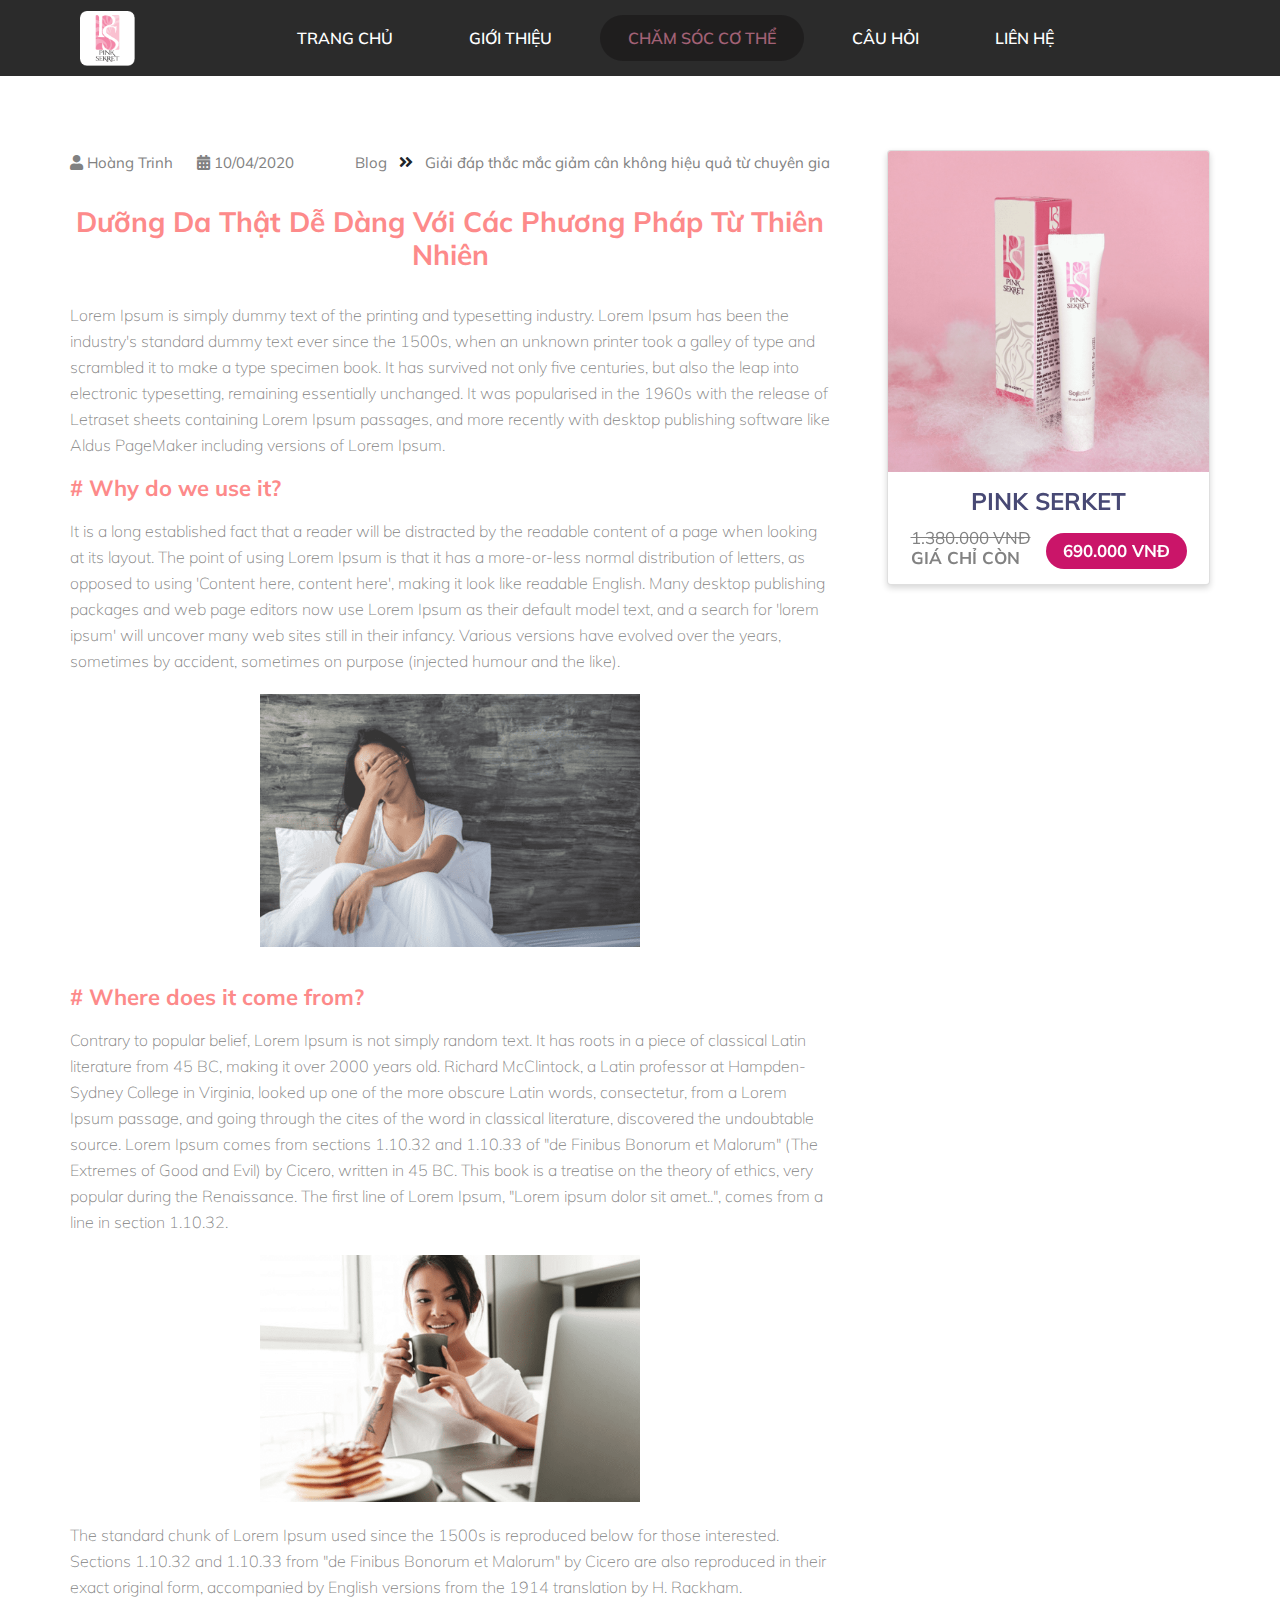
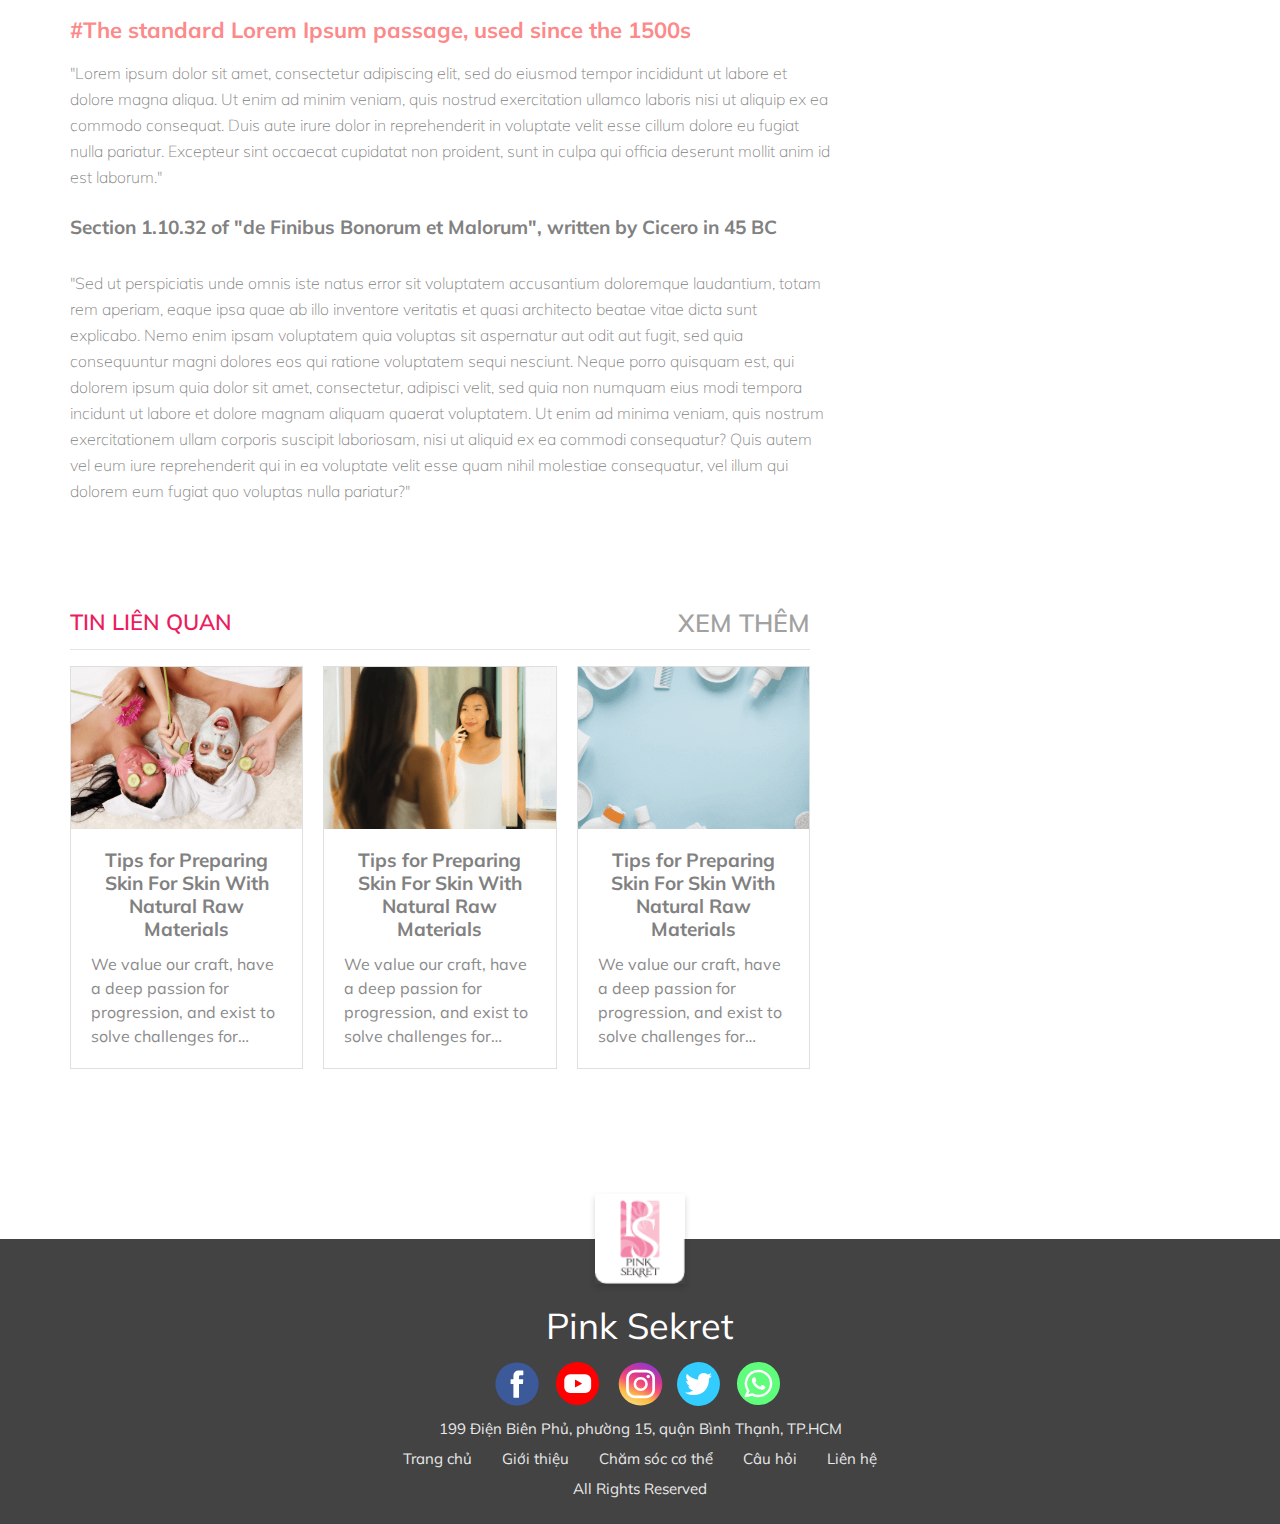
<file: chitiet-blog.html>
<!DOCTYPE html>
<html lang="en">
	<head>
		<meta charset="UTF-8" />
		<meta name="viewport" content="width=device-width, initial-scale=1.0" />
		<title>Pink Sekret</title>
		<link rel="stylesheet" href="./css/boostrap.css" />
		<link rel="stylesheet" href="./css/all.min.css" />
		<link rel="stylesheet" href="./css/owl.theme.default.css" />
		<link rel="stylesheet" href="./css/owl.carousel.min.css" />
		<link rel="stylesheet" href="./css/main.css" />
		<link rel="stylesheet" href="./css/responsive.css" />
	</head>

	<body>
		<!-- Header -->
		<header>
			<nav class="navbar navbar-expand-lg navbar-light">
				<a class="navbar-brand" href="./index.html">
					<img
						src="./img/logo-pinkserket.png"
						alt="pinkserket"
						width="100%"
						style="object-fit: cover"
					/>
				</a>
				<button
					id="default"
					class="navbar-toggler"
					type="button"
					data-toggle="collapse"
					data-target="#navbarSupportedContent"
					aria-controls="navbarSupportedContent"
					aria-expanded="false"
					aria-label="Toggle navigation"
				>
					<i class="fas fa-bars text-white"></i>
				</button>
				<div class="collapse navbar-collapse" id="navbarSupportedContent">
					<ul class="navbar-nav m-auto">
						<li class="nav-item">
							<a class="nav-link" href="./index.html">TRANG CHỦ</a>
						</li>
						<li class="nav-item">
							<a class="nav-link" href="./gioithieu.html">GIỚI THIỆU</a>
						</li>
						<li class="nav-item active">
							<a class="nav-link" href="./blog.html">CHĂM SÓC CƠ THỂ</a>
						</li>
						<li class="nav-item">
							<a class="nav-link" href="./cauhoi.html">CÂU HỎI</a>
						</li>
						<li class="nav-item">
							<a class="nav-link" href="./lienhe.html">LIÊN HỆ</a>
						</li>
					</ul>
					<button
						id="shown"
						class="navbar-toggler"
						type="button"
						data-toggle="collapse"
						data-target="#navbarSupportedContent"
						aria-controls="navbarSupportedContent"
						aria-expanded="false"
						aria-label="Toggle navigation"
					>
						<i class="fas fa-times text-white"></i>
					</button>
				</div>
			</nav>
		</header>
		<!-- End header -->
		<div class="wrapper detail row">
			<section class="left col-xl-8">
				<!-- Link -->
				<div class="link d-flex justify-content-between">
					<div>
						<a href=""
							><span
								><i class="fas fa-user" aria-hidden="true"></i> Hoàng
								Trinh</span
							></a
						>
						<span
							><i class="fas fa-calendar-alt" aria-hidden="true"></i>
							10/04/2020</span
						>
					</div>
					<div>
						<a href="./blog.html">
							<span class="blog"> Blog </span>
						</a>
						<i class="fas fa-angle-double-right px-2"></i>
						<a href="" class="blog-1">
							<span class="blog">
								Giải đáp thắc mắc giảm cân không hiệu quả từ chuyên gia
							</span>
						</a>
					</div>
				</div>
				<!-- End link -->
				<!-- Content post -->
				<div class="content-post row">
					<div class="text col-12 text-center">
						<h5>Dưỡng Da Thật Dễ Dàng Với Các Phương Pháp Từ Thiên Nhiên</h5>
						<p>
							Lorem Ipsum is simply dummy text of the printing and typesetting
							industry. Lorem Ipsum has been the industry's standard dummy text
							ever since the 1500s, when an unknown printer took a galley of
							type and scrambled it to make a type specimen book. It has
							survived not only five centuries, but also the leap into
							electronic typesetting, remaining essentially unchanged. It was
							popularised in the 1960s with the release of Letraset sheets
							containing Lorem Ipsum passages, and more recently with desktop
							publishing software like Aldus PageMaker including versions of
							Lorem Ipsum.
						</p>
						<h6># Why do we use it?</h6>
						<p>
							It is a long established fact that a reader will be distracted by
							the readable content of a page when looking at its layout. The
							point of using Lorem Ipsum is that it has a more-or-less normal
							distribution of letters, as opposed to using 'Content here,
							content here', making it look like readable English. Many desktop
							publishing packages and web page editors now use Lorem Ipsum as
							their default model text, and a search for 'lorem ipsum' will
							uncover many web sites still in their infancy. Various versions
							have evolved over the years, sometimes by accident, sometimes on
							purpose (injected humour and the like).
						</p>
						<div
							class="col-xl-6 col-lg-12 col-md-12 col-sm-12 col-xs-12 m-auto"
						>
							<img
								src="./img/detail-blog-1.png"
								alt=""
								width="100%"
								style="object-fit: cover"
							/>
						</div>

						<h6># Where does it come from?</h6>
						<p>
							Contrary to popular belief, Lorem Ipsum is not simply random text.
							It has roots in a piece of classical Latin literature from 45 BC,
							making it over 2000 years old. Richard McClintock, a Latin
							professor at Hampden-Sydney College in Virginia, looked up one of
							the more obscure Latin words, consectetur, from a Lorem Ipsum
							passage, and going through the cites of the word in classical
							literature, discovered the undoubtable source. Lorem Ipsum comes
							from sections 1.10.32 and 1.10.33 of "de Finibus Bonorum et
							Malorum" (The Extremes of Good and Evil) by Cicero, written in 45
							BC. This book is a treatise on the theory of ethics, very popular
							during the Renaissance. The first line of Lorem Ipsum, "Lorem
							ipsum dolor sit amet..", comes from a line in section 1.10.32.
						</p>
						<div
							class="col-xl-6 col-lg-12 col-md-12 col-sm-12 col-xs-12 m-auto"
						>
							<img
								src="./img/detail-blog-2.png"
								alt=""
								width="100%"
								style="object-fit: cover"
							/>
						</div>

						<p>
							The standard chunk of Lorem Ipsum used since the 1500s is
							reproduced below for those interested. Sections 1.10.32 and
							1.10.33 from "de Finibus Bonorum et Malorum" by Cicero are also
							reproduced in their exact original form, accompanied by English
							versions from the 1914 translation by H. Rackham.
						</p>
						<h6>#The standard Lorem Ipsum passage, used since the 1500s</h6>
						<p>
							"Lorem ipsum dolor sit amet, consectetur adipiscing elit, sed do
							eiusmod tempor incididunt ut labore et dolore magna aliqua. Ut
							enim ad minim veniam, quis nostrud exercitation ullamco laboris
							nisi ut aliquip ex ea commodo consequat. Duis aute irure dolor in
							reprehenderit in voluptate velit esse cillum dolore eu fugiat
							nulla pariatur. Excepteur sint occaecat cupidatat non proident,
							sunt in culpa qui officia deserunt mollit anim id est laborum."
						</p>
						<br />
						<p class="span">
							Section 1.10.32 of "de Finibus Bonorum et Malorum", written by
							Cicero in 45 BC
						</p>
						<p>
							"Sed ut perspiciatis unde omnis iste natus error sit voluptatem
							accusantium doloremque laudantium, totam rem aperiam, eaque ipsa
							quae ab illo inventore veritatis et quasi architecto beatae vitae
							dicta sunt explicabo. Nemo enim ipsam voluptatem quia voluptas sit
							aspernatur aut odit aut fugit, sed quia consequuntur magni dolores
							eos qui ratione voluptatem sequi nesciunt. Neque porro quisquam
							est, qui dolorem ipsum quia dolor sit amet, consectetur, adipisci
							velit, sed quia non numquam eius modi tempora incidunt ut labore
							et dolore magnam aliquam quaerat voluptatem. Ut enim ad minima
							veniam, quis nostrum exercitationem ullam corporis suscipit
							laboriosam, nisi ut aliquid ex ea commodi consequatur? Quis autem
							vel eum iure reprehenderit qui in ea voluptate velit esse quam
							nihil molestiae consequatur, vel illum qui dolorem eum fugiat quo
							voluptas nulla pariatur?"
						</p>
					</div>
				</div>
				<!-- End content post -->

				<!-- Recommend -->
				<div class="recommend">
					<div class="title d-flex align-items-center justify-content-between">
						<p>TIN LIÊN QUAN</p>
						<a href="">XEM THÊM</a>
					</div>
					<hr />
					<div class="recommend__item row">
						<a
							href="./chitiet-blog.html"
							class="col-xl-4 col-lg-4 col-md-6 col-sm-6 col-xs-12"
						>
							<div class="card">
								<div class="card-image">
									<img
										src="./img/related-1.png"
										class="card-img-top"
										alt="..."
									/>
								</div>
								<div class="card-body">
									<h5 class="card-title">
										Tips for Preparing Skin For Skin With Natural Raw Materials
									</h5>
									<p class="card-text">
										We value our craft, have a deep passion for progression, and
										exist to solve challenges for brands we believe in brands we
										believe in exist to solve challenges. o solve challenges for
										brands we believe in brands we believe in exist to solve
										challenges.
									</p>
								</div>
							</div>
						</a>
						<a
							href="./chitiet-blog.html"
							class="col-xl-4 col-lg-4 col-md-6 col-sm-6 col-xs-12"
						>
							<div class="card">
								<div class="card-image">
									<img
										src="./img/related-2.png"
										class="card-img-top"
										alt="..."
									/>
								</div>
								<div class="card-body">
									<h5 class="card-title">
										Tips for Preparing Skin For Skin With Natural Raw Materials
									</h5>
									<p class="card-text">
										We value our craft, have a deep passion for progression, and
										exist to solve challenges for brands we believe in brands we
										believe in.
									</p>
								</div>
							</div>
						</a>
						<a
							href="./chitiet-blog.html"
							class="col-xl-4 col-lg-4 col-md-6 col-sm-6 col-xs-12"
						>
							<div class="card">
								<div class="card-image">
									<img
										src="./img/related-3.png"
										class="card-img-top"
										alt="..."
									/>
								</div>
								<div class="card-body">
									<h5 class="card-title">
										Tips for Preparing Skin For Skin With Natural Raw Materials
									</h5>
									<p class="card-text">
										We value our craft, have a deep passion for progression, and
										exist to solve challenges for brands we believe in brands we
										believe in.
									</p>
								</div>
							</div>
						</a>
					</div>
				</div>
				<!-- End recommend -->
			</section>
			<section class="right col-4">
				<!-- Side bar -->
				<div class="side-bar col-12 sticky-top">
					<div class="card">
						<img
							src="./img/pink-serket_(2).png"
							class="card-img-top"
							alt="..."
							style="object-fit: cover"
						/>
						<div class="card-body">
							<h5 class="card-title text-center">PINK SERKET</h5>
							<div
								class="card-text d-flex align-items-end justify-content-around"
							>
								<p class="left">
									<span>1.380.000 VNĐ</span> <br />
									GIÁ CHỈ CÒN
								</p>
								<p class="right">690.000 VNĐ</p>
							</div>
						</div>
					</div>
				</div>
				<!-- End side bar -->
			</section>
		</div>

		<!-- Footer -->
		<footer>
			<a id="logo" href="#">
				<img src="./img/logo-pinkserket.png" alt="" />
			</a>
			<p class="logo">Pink Sekret</p>
			<div class="social">
				<a href="">
					<img src="./img/facebook.svg" alt="" />
				</a>
				<a href="">
					<img src="./img/youtube.svg" alt="" />
				</a>
				<a href="">
					<img src="./img/instagram.svg" alt="" />
				</a>
				<a href="">
					<img src="./img/twitter.svg" alt="" />
				</a>
				<a href="">
					<img src="./img/whatsapp.svg" alt="" />
				</a>
			</div>
			<p class="address">
				199 Điện Biên Phủ, phường 15, quận Bình Thạnh, TP.HCM
			</p>
			<ul>
				<a href="./index.html">
					<li>Trang chủ</li>
				</a>
				<a href="./gioithieu.html">
					<li>Giới thiệu</li>
				</a>
				<a href="./blog.html">
					<li>Chăm sóc cơ thể</li>
				</a>
				<a href="./cauhoi.html">
					<li>Câu hỏi</li>
				</a>
				<a href="./lienhe.html">
					<li>Liên hệ</li>
				</a>
			</ul>
			<p>All Rights Reserved</p>
		</footer>
		<!-- End footer -->

		<script src="./js/jquery.min.js"></script>
		<script src="./js/boostrap.js"></script>
		<script src="./js/main.js"></script>
	</body>
</html>
</file>
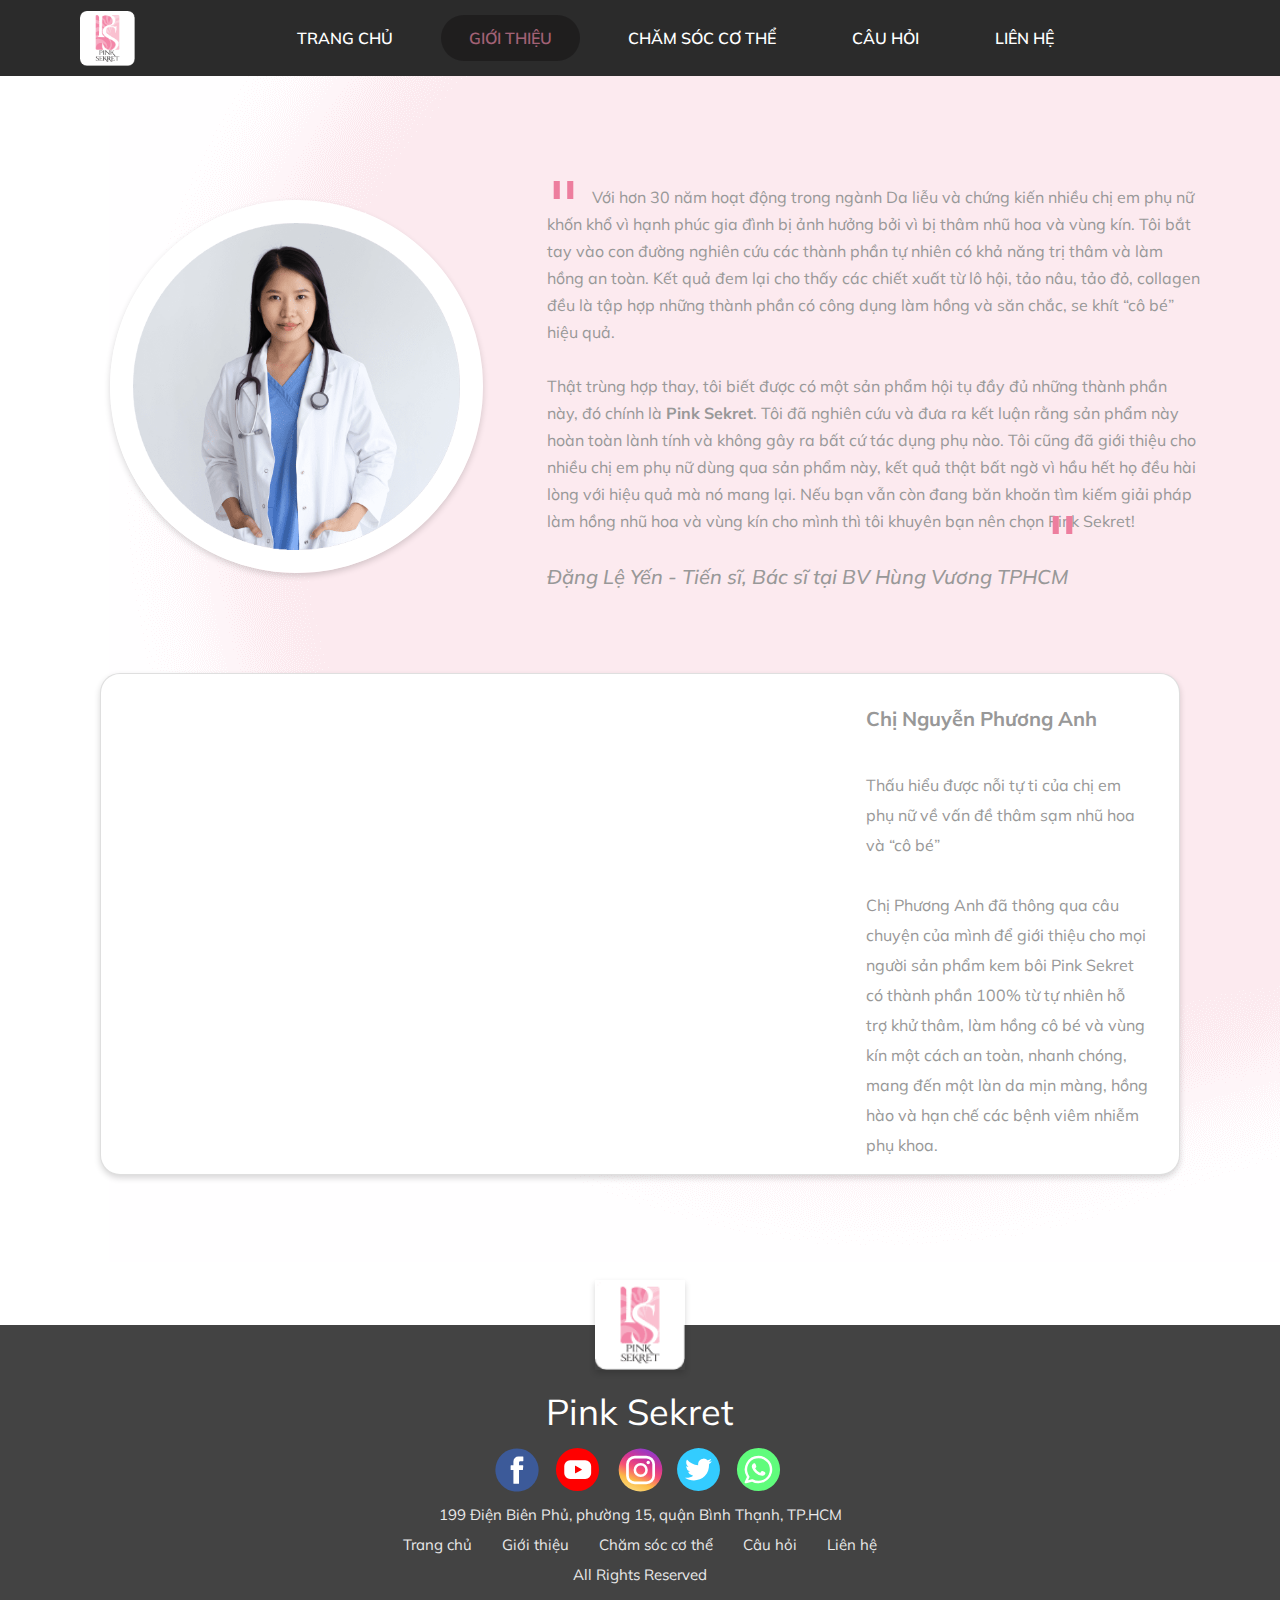
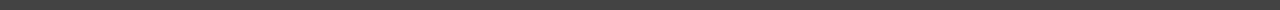
<file: gioithieu.html>
<!DOCTYPE html>
<html lang="en">

<head>
    <meta charset="UTF-8">
    <meta name="viewport" content="width=device-width, initial-scale=1.0">
    <title>Pink Sekret</title>
    <link rel="stylesheet" href="./css/boostrap.css">
    <link rel="stylesheet" href="./css/all.min.css">
    <link rel="stylesheet" href="./css/owl.theme.default.css">
    <link rel="stylesheet" href="./css/owl.carousel.min.css">
    <link rel="stylesheet" href="./css/main.css">
    <link rel="stylesheet" href="./css/responsive.css">
</head>

<body>
    <header>
        <nav class="navbar navbar-expand-lg navbar-light">
            <a class="navbar-brand" href="./index.html">
                <img src="./img/logo-pinkserket.png" alt="pinkserket" width="100%" style="object-fit: cover;">
            </a>
            <button id="default" class="navbar-toggler" type="button" data-toggle="collapse"
                data-target="#navbarSupportedContent" aria-controls="navbarSupportedContent" aria-expanded="false"
                aria-label="Toggle navigation">
                <i class="fas fa-bars text-white"></i>
            </button>
            <div class="collapse navbar-collapse" id="navbarSupportedContent">
                <ul class="navbar-nav m-auto">
                    <li class="nav-item">
                        <a class="nav-link" href="./index.html">TRANG CHỦ</a>
                    </li>
                    <li class="nav-item active">
                        <a class="nav-link" href="./gioithieu.html">GIỚI THIỆU</a>
                    </li>
                    <li class="nav-item">
                        <a class="nav-link" href="./blog.html">CHĂM SÓC CƠ THỂ</a>
                    </li>
                    <li class="nav-item">
                        <a class="nav-link" href="./cauhoi.html">CÂU HỎI</a>
                    </li>
                    <li class="nav-item">
                        <a class="nav-link" href="./lienhe.html">LIÊN HỆ</a>
                    </li>
                </ul>
                <button id="shown" class="navbar-toggler" type="button" data-toggle="collapse"
                    data-target="#navbarSupportedContent" aria-controls="navbarSupportedContent" aria-expanded="false"
                    aria-label="Toggle navigation">
                    <i class="fas fa-times text-white"></i>
                </button>
            </div>
        </nav>
    </header>
    <section class="doctors doctor-intro row">
        <div class="col-xl-5 col-lg-12 col-md-12 col-sm-12 col-xs-12 doctors-image-after">
            <div class="doctors-image">
                <img src="./img/hinh-doctor-pinkserket.png" alt="" width="100%" height="100%"
                    style="object-fit: cover;">
            </div>
        </div>
        <div class="col-xl-7 col-lg-12 col-md-12 col-sm-12 col-xs-12">
            <div class="doctors-text">
                <p> Với hơn 30 năm hoạt động trong ngành Da liễu và chứng kiến nhiều chị em phụ nữ khốn khổ vì hạnh phúc
                    gia
                    đình bị ảnh hưởng bởi vì bị thâm nhũ hoa và vùng kín. Tôi bắt tay vào con đường nghiên cứu các thành
                    phần tự nhiên có khả năng trị thâm và làm hồng an toàn. Kết quả đem lại cho thấy các chiết xuất từ
                    lô
                    hội, tảo nâu, tảo đỏ, collagen đều là tập hợp những thành phần có công dụng làm hồng và săn chắc, se
                    khít “cô bé” hiệu quả. <br> <br>
                    Thật trùng hợp thay, tôi biết được có một sản phẩm hội tụ đầy đủ những thành phần này, đó chính là
                    <b>Pink
                        Sekret</b>. Tôi đã nghiên cứu và đưa ra kết luận rằng sản phẩm này hoàn toàn lành tính và không
                    gây ra
                    bất
                    cứ tác dụng phụ nào.
                    Tôi cũng đã giới thiệu cho nhiều chị em phụ nữ dùng qua sản phẩm này, kết quả thật bất ngờ vì hầu
                    hết họ
                    đều hài lòng với hiệu quả mà nó mang lại. Nếu bạn vẫn còn đang băn khoăn tìm kiếm giải pháp làm hồng
                    nhũ
                    hoa và vùng kín cho mình thì tôi khuyên bạn nên chọn Pink Sekret!</p> <br>
                <h5><i>Đặng Lệ Yến - Tiến sĩ, Bác sĩ tại BV Hùng Vương TPHCM</i></h5>
            </div>
        </div>
    </section>
    <section class="videos video-intro">
        <div class="card">
            <iframe width="100%" height="auto" src="https://www.youtube.com/embed/5725FhKFBNA" frameborder="0"
                allow="accelerometer; autoplay; encrypted-media; gyroscope; picture-in-picture"
                allowfullscreen></iframe>
            <div class="card-body">
                <h5 class="card-title">
                    <div class="card-title__left"></div>
                    Chị Nguyễn Phương Anh
                    <div class="card-title__right"></div>
                </h5> <br>
                <p class="card-text">Thấu hiểu được nỗi tự ti của chị em phụ nữ về vấn đề thâm sạm nhũ hoa và “cô bé”
                    <br> <br>
                    Chị Phương Anh đã thông qua câu chuyện của mình để giới thiệu cho mọi người sản phẩm kem bôi Pink
                    Sekret có thành phần 100% từ tự nhiên hỗ trợ khử thâm, làm hồng cô bé và vùng kín một cách an toàn,
                    nhanh chóng, mang đến một làn da mịn màng, hồng hào và hạn chế các bệnh viêm nhiễm phụ khoa.</p>
            </div>
        </div>

    </section>
    <footer>
        <a id="logo" href="#">
            <img src="./img/logo-pinkserket.png" alt="">
        </a>
        <p class="logo">Pink Sekret</p>
        <div class="social">
            <a href="">
                <img src="./img/facebook.svg" alt="">
            </a>
            <a href="">
                <img src="./img/youtube.svg" alt="">
            </a>
            <a href="">
                <img src="./img/instagram.svg" alt="">
            </a>
            <a href="">
                <img src="./img/twitter.svg" alt="">
            </a>
            <a href="">
                <img src="./img/whatsapp.svg" alt="">
            </a>
        </div>
        <p class="address">199 Điện Biên Phủ, phường 15, quận Bình Thạnh, TP.HCM</p>
        <ul>
            <a href="./index.html">
                <li>Trang chủ</li>
            </a>
            <a href="./gioithieu.html">
                <li>Giới thiệu</li>
            </a>
            <a href="./blog.html">
                <li>Chăm sóc cơ thể</li>
            </a>
            <a href="./cauhoi.html">
                <li>Câu hỏi</li>
            </a>
            <a href="./lienhe.html">
                <li>Liên hệ</li>
            </a>
        </ul>

        <p>All Rights Reserved</p>
    </footer>
    <script src="./js/jquery.min.js"></script>
    <script src="./js/owl.carousel.min.js"></script>
    <script src="./js/boostrap.js"></script>
    <script src="./js/main.js"></script>
</body>

</html>
</file>
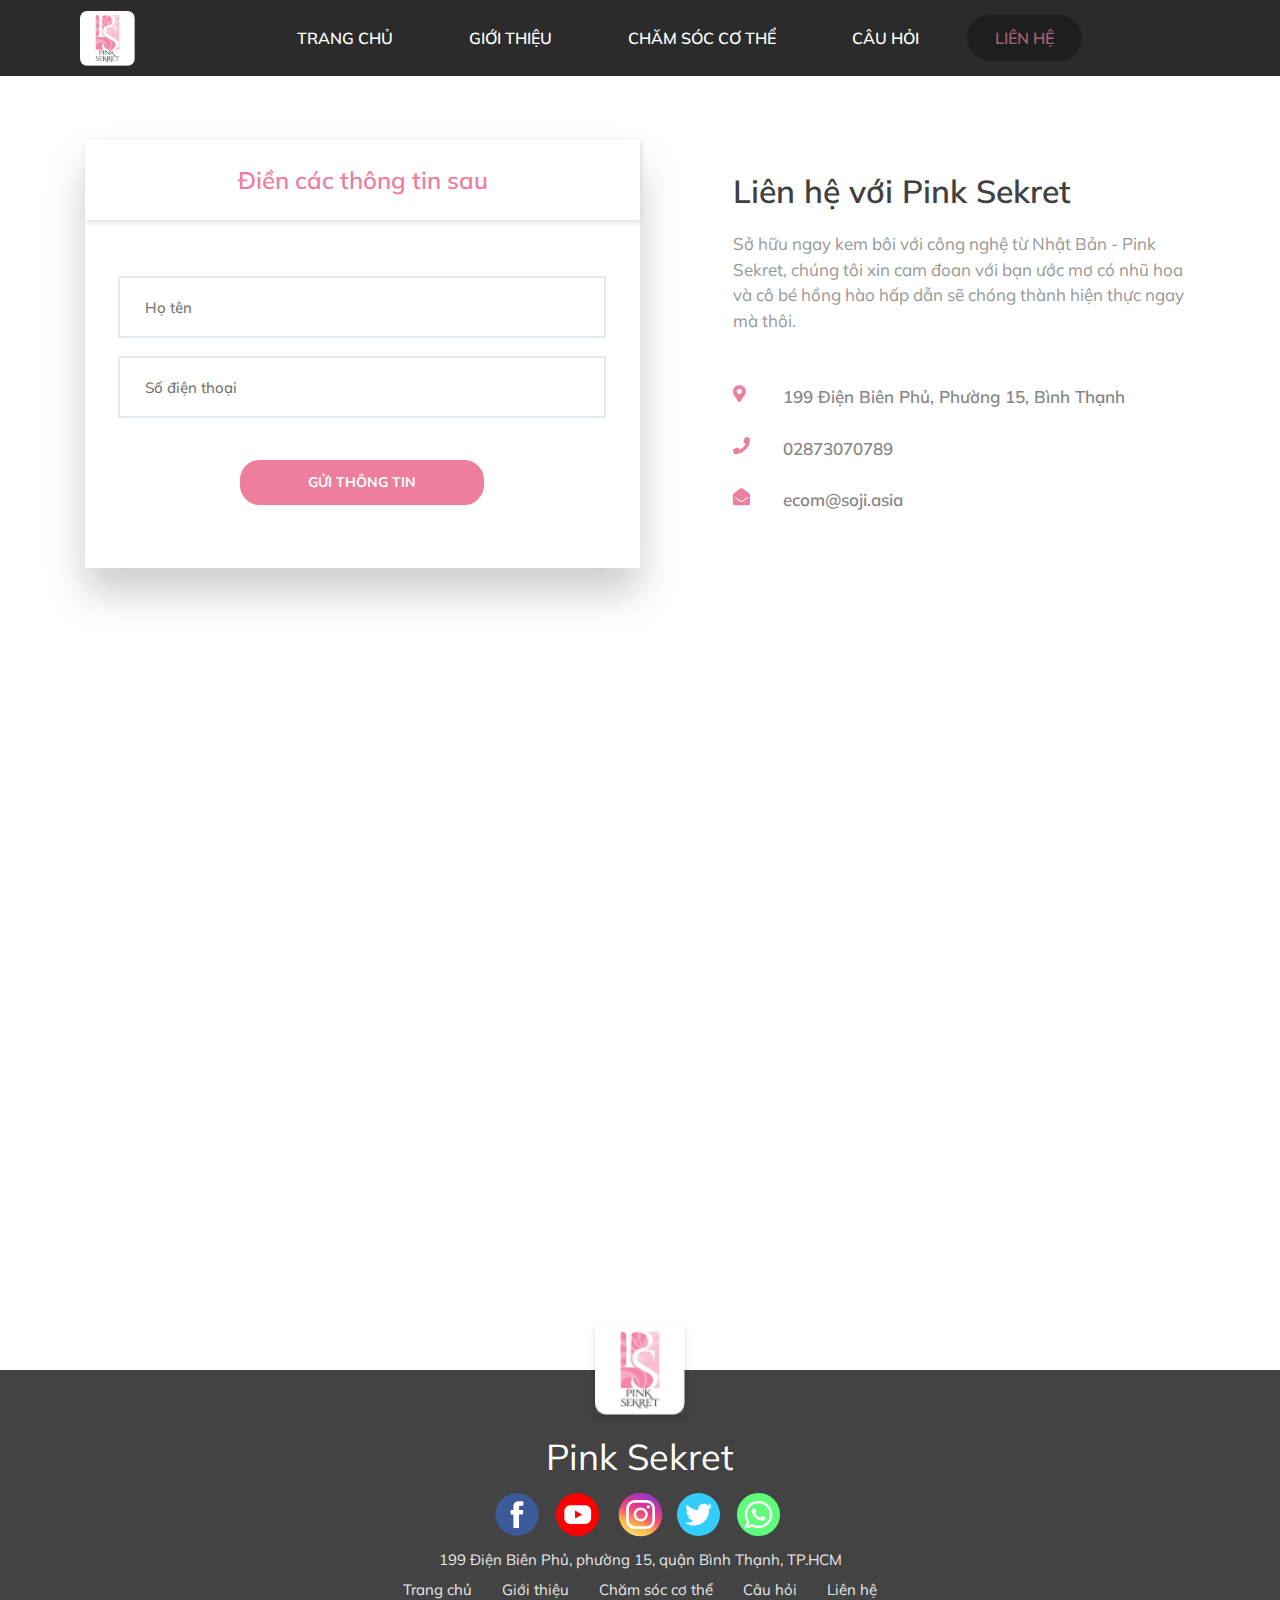
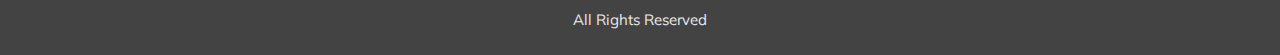
<file: lienhe.html>
<!DOCTYPE html>
<html lang="vi">
	<head>
		<meta charset="UTF-8" />
		<meta name="viewport" content="width=device-width, initial-scale=1.0" />
		<title>Pink Sekret</title>
		<link rel="stylesheet" href="./css/boostrap.css" />
		<link rel="stylesheet" href="./css/all.min.css" />
		<link rel="stylesheet" href="./css/owl.theme.default.css" />
		<link rel="stylesheet" href="./css/owl.carousel.min.css" />
		<link rel="stylesheet" href="./css/main.css" />
		<link rel="stylesheet" href="./css/responsive.css" />
	</head>

	<body style="display: block">
		<!-- Header -->
		<header>
			<nav class="navbar navbar-expand-lg navbar-light">
				<a class="navbar-brand" href="./index.html">
					<img
						src="./img/logo-pinkserket.png"
						alt="pinkserket"
						width="100%"
						style="object-fit: cover"
					/>
				</a>
				<button
					id="default"
					class="navbar-toggler"
					type="button"
					data-toggle="collapse"
					data-target="#navbarSupportedContent"
					aria-controls="navbarSupportedContent"
					aria-expanded="false"
					aria-label="Toggle navigation"
				>
					<i class="fas fa-bars text-white"></i>
				</button>
				<div class="collapse navbar-collapse" id="navbarSupportedContent">
					<ul class="navbar-nav m-auto">
						<li class="nav-item">
							<a class="nav-link" href="./index.html">TRANG CHỦ</a>
						</li>
						<li class="nav-item">
							<a class="nav-link" href="./gioithieu.html">GIỚI THIỆU</a>
						</li>
						<li class="nav-item">
							<a class="nav-link" href="./blog.html">CHĂM SÓC CƠ THỂ</a>
						</li>
						<li class="nav-item">
							<a class="nav-link" href="./cauhoi.html">CÂU HỎI</a>
						</li>
						<li class="nav-item active">
							<a class="nav-link" href="./lienhe.html">LIÊN HỆ</a>
						</li>
					</ul>
					<button
						id="shown"
						class="navbar-toggler"
						type="button"
						data-toggle="collapse"
						data-target="#navbarSupportedContent"
						aria-controls="navbarSupportedContent"
						aria-expanded="false"
						aria-label="Toggle navigation"
					>
						<i class="fas fa-times text-white"></i>
					</button>
				</div>
			</nav>
		</header>
		<!-- End header -->
		<!-- Start contact-page Area -->
		<section class="contact-page-area section-gap-top">
			<div class="container">
				<div class="row">
					<div class="col-lg-6">
						<div class="contact_form_container">
							<div class="contact_form_title">Điền các thông tin sau</div>
							<form
								class="contact_form text-center formorder"
								id="form_contact"
							>
								<input
									id="name"
									type="text"
									name="contact_name"
									class="contact_input"
									placeholder="Họ tên"
									required="required"
								/>
								<input
									type="tel"
									id="email"
									name="contact_email"
									class="contact_input"
									placeholder="Số điện thoại"
									required="required"
									onkeypress="validate(event)"
								/>
								<input
									type="text"
									id="title"
									name="contact_title"
									class="style-form d-none"
									placeholder="Tiêu đề"
									value="Thông tin khách trang Liên Hệ"
								/>
								<textarea
									class="d-none"
									id="contact_content"
									name="contact_content"
								></textarea>
								<input
									type="hidden"
									id="contact-nonce"
									name="contact-nonce"
									value="cb5aac1772"
								/><input
									type="hidden"
									name="_wp_http_referer"
									value="/lien-he/"
								/>
								<input
									type="submit"
									class="button contact_button trans_200"
									value="Gửi Thông Tin"
								/>
							</form>
						</div>
					</div>
					<div class="col-lg-5 d-flex flex-column address-wrap offset-lg-1">
						<div class="contact_content">
							<div class="contact_content_title">Liên hệ với Pink Sekret</div>
							<div class="contact_content_text">
								<p>
									Sở hữu ngay kem bôi với công nghệ từ Nhật Bản - Pink Sekret,
									chúng tôi xin cam đoan với bạn ước mơ có nhũ hoa và cô bé hồng
									hào hấp dẫn sẽ chóng thành hiện thực ngay mà thôi.
								</p>
							</div>
							<div class="contact_info">
								<ul>
									<li
										class="d-flex flex-row align-items-start justify-content-start"
									>
										<div>
											<i
												class="fas fa-map-marker-alt"
												style="margin-right: 10px"
											></i>
										</div>
										<div>199 Điện Biên Phủ, Phường 15, Bình Thạnh</div>
									</li>
									<li
										class="d-flex flex-row align-items-start justify-content-start"
									>
										<div><i class="fas fa-phone"></i></div>
										<div>02873070789</div>
									</li>
									<li
										class="d-flex flex-row align-items-start justify-content-start"
									>
										<div><i class="fas fa-envelope-open"></i></div>
										<div>ecom@soji.asia</div>
									</li>
								</ul>
							</div>
						</div>
					</div>
					<div class="col-lg-12 mt-5 mb-5">
						<iframe
							src="https://www.google.com/maps/embed?pb=!1m18!1m12!1m3!1d3919.148106017461!2d106.70356151535249!3d10.799966492305524!2m3!1f0!2f0!3f0!3m2!1i1024!2i768!4f13.1!3m3!1m2!1s0x317528b9fedbd6cf%3A0x83afa1bf42dacb4!2zMTk5IMSQaeG7h24gQmnDqm4gUGjhu6csIFBoxrDhu51uZyAxNSwgQsOsbmggVGjhuqFuaCwgVGjDoG5oIHBo4buRIEjhu5MgQ2jDrSBNaW5oLCBWaWV0bmFt!5e0!3m2!1sen!2s!4v1598854293336!5m2!1sen!2s"
							width="100%"
							height="550px"
							frameborder="0"
							style="border: 0"
							allowfullscreen=""
							aria-hidden="false"
							tabindex="0"
						></iframe>
					</div>
				</div>
			</div>
		</section>
		<!-- End contact-page Area -->
		<!-- Footer -->
		<footer>
			<a id="logo" href="#">
				<img src="./img/logo-pinkserket.png" alt="" />
			</a>
			<p class="logo">Pink Sekret</p>
			<div class="social">
				<a href="">
					<img src="./img/facebook.svg" alt="" />
				</a>
				<a href="">
					<img src="./img/youtube.svg" alt="" />
				</a>
				<a href="">
					<img src="./img/instagram.svg" alt="" />
				</a>
				<a href="">
					<img src="./img/twitter.svg" alt="" />
				</a>
				<a href="">
					<img src="./img/whatsapp.svg" alt="" />
				</a>
			</div>
			<p class="address">
				199 Điện Biên Phủ, phường 15, quận Bình Thạnh, TP.HCM
			</p>
			<ul>
				<a href="./index.html">
					<li>Trang chủ</li>
				</a>
				<a href="./gioithieu.html">
					<li>Giới thiệu</li>
				</a>
				<a href="./blog.html">
					<li>Chăm sóc cơ thể</li>
				</a>
				<a href="./cauhoi.html">
					<li>Câu hỏi</li>
				</a>
				<a href="./lienhe.html">
					<li>Liên hệ</li>
				</a>
			</ul>
			<p>All Rights Reserved</p>
		</footer>
		<!-- End footer -->
		<!-- Script -->
		<script src="./js/jquery.min.js"></script>
		<script src="./js/boostrap.js"></script>
		<script src="./js/main.js"></script>
	</body>
</html>
</file>
<file: css/main.css>
@import url(https://fonts.googleapis.com/css?family=Muli:300,300i,400,400i,500,500i,600,700,700i,900&display=swap&subset=vietnamese);
:root {
	--transform: rotate(0);
	--content: "\f054";
}
body {
	font-size: 16px;
	font-family: Muli, sans-serif;
}
html {
	scroll-behavior: smooth;
}
.line {
	width: 555px;
	height: 20px;
	background-color: #ed7e9e;
	margin: 60px 0;
}
.line.left {
	border-top-right-radius: 13px;
	border-bottom-right-radius: 13px;
	margin-left: 100px;
}
.line.right {
	border-top-left-radius: 13px;
	border-bottom-left-radius: 13px;
	margin-left: auto;
	margin-right: 100px;
}
.wrapper #pagination {
	margin: auto;
}
.wrapper #pagination .pagination .page-item {
	margin: 0 5px;
}
.wrapper
	#pagination
	.pagination
	.page-item.active
	.page-link:not([aria-label="Previous"]):not([aria-label="Next"]) {
	background-color: #f286a8;
	border: unset;
	color: #fff;
}
.wrapper #pagination .pagination .page-item .page-link {
	border-radius: 50%;
	color: #768791;
	font-size: 17px;
	font-weight: 500;
}
#navbarSupportedContent {
	transition-duration: 1.5s;
}
.navbar-collapse {
	position: relative;
}
header {
	width: 100%;
	position: relative;
	z-index: 60;
}
.carousel {
	width: 100%;
	background: url(../img/banner-pink-serket.png) no-repeat;
	background-position: center;
	background-size: cover;
	height: auto;
	position: absolute;
	height: 950px;
	top: 0;
	z-index: 1;
}
.carousel::after {
	content: "";
	width: 892px;
	height: 892px;
	background: url(../img/Ellipse_18.png) no-repeat;
	background-position: center;
	background-size: cover;
	position: absolute;
	bottom: -555px;
	left: -110px;
	z-index: -1;
}
.carousel .text {
	width: 55%;
	color: #fff;
	margin: auto;
	margin-top: 345px;
	font-size: 17px;
}
.carousel .text .more {
	padding: 10px 40px 13px 40px;
	font-weight: 700;
	color: #fff;
	border-radius: 3px;
	background-color: #ed7e9e;
	border: unset;
	cursor: pointer;
	font-size: 20px;
}
.carousel .text h2 {
	font-size: 38px;
	font-weight: 700;
}
.carousel .text .text-intro {
	padding: 30px 0;
	text-align: left;
}
header nav {
	width: 100%;
	padding: 15px 100px;
	background-color: #2b2b2b;
	position: fixed !important;
	top: 0;
	left: 0;
	transition: 0.7s;
}
header nav .navbar-brand {
	width: 81px;
	border-radius: 10px;
	padding: 0;
}
header nav .navbar-collapse ul li {
	padding: 10px 20px;
	margin: 10px;
	width: fit-content;
}
header nav .navbar-collapse ul li.active {
	border-radius: 50vh;
	background-color: #181617;
	opacity: 0.6;
}
header nav .navbar-collapse ul li a {
	font-size: 17px;
	font-weight: 600;
	padding: 0;
}
header nav .navbar-collapse ul li.active a {
	color: #f188a9 !important;
}
footer {
	display: flex;
	flex-direction: column;
	align-items: center;
	justify-content: space-between;
	background-color: #434343;
	color: #eaeaea;
	position: relative;
	padding-top: 60px;
	padding-bottom: 20px;
	margin-top: 150px;
}
footer #logo img {
	width: 122px;
	height: 122px;
	position: absolute;
	top: 0;
	left: 50%;
	transform: translate(-50%, -50%);
	box-shadow: 0 3px 6px rgba(0, 0, 0, 0.16);
	object-fit: cover;
}
footer .logo {
	color: #fff;
	font-size: 42px;
	font-weight: 400;
}
footer p:not([class="logo"]),
footer ul li {
	color: #eaeaea;
	font-size: 15px;
	font-weight: 400;
	line-height: 30px;
	text-align: center;
}
footer ul {
	display: flex;
	align-items: center;
	justify-content: center;
	list-style: none;
	margin-bottom: unset;
	flex-wrap: wrap;
	padding: 0 50px;
}
footer ul li {
	padding: 0 15px;
}
.reason {
	margin-top: 950px;
	padding: 0 100px;
	height: fit-content;
}
.reason .reason-text {
	padding-right: 15px;
	padding-top: 30px;
}
.reason .reason-text h2 {
	font-size: 38px;
	color: #505050;
	margin-bottom: 20px;
	font-weight: 700;
	white-space: nowrap;
}
.reason .reason-text p {
	font-size: 17px;
	color: #8b8b8b;
	line-height: 29px;
}
.reason .reason-img img {
	height: 87%;
}
.title-1 {
	position: relative;
	overflow-x: visible;
	width: 100%;
	padding-top: 40px;
}
.title {
	width: 100%;
	font-size: 38px;
	text-align: center;
	color: #505050;
	padding-bottom: 60px;
	overflow-x: visible;
	font-weight: 700;
}
.title-1::after {
	content: "";
	width: 250px;
	height: 892px;
	background: url(../img/pattern.svg) no-repeat;
	filter: blur(17px);
	position: absolute;
	background-size: cover;
	background-position: left;
	right: 0;
}
.benefit {
	width: 65%;
	margin: auto;
}
.benefit .benefit-item {
	display: flex;
	align-items: flex-start;
	margin-bottom: 40px;
}
.benefit .benefit-item img {
	margin-right: 30px;
}
.benefit .benefit-item h4 {
	padding-bottom: 15px;
	color: #505050;
}
.benefit .benefit-item p {
	font-size: 17px;
	color: #8b8b8b;
}
.benefit .benefit-item:nth-child(odd) {
	margin-right: 20px;
}
.benefit .benefit-item:nth-child(even) {
	margin-left: 20px;
}
#ingredient h2 {
	font-size: 38px;
	color: #ed7e9e;
	text-align: center;
}
.ingredient {
	width: 100%;
	padding: 0 100px;
	justify-content: space-between;
	margin-top: 50px;
}
.ingredient .ingredient-item {
	text-align: center;
	padding: 10px;
}
.ingredient .ingredient-item img {
	width: 60%;
	margin: auto;
	margin-bottom: 30px;
}
.ingredient .ingredient-item p {
	font-size: 17px;
	color: #989898;
}
.ingredient .ingredient-item h4 {
	margin-bottom: 15px;
}
.review {
	padding: 0 100px;
	justify-content: space-between;
	position: relative;
}
.review::before {
	content: "";
	width: 962px;
	height: 1092px;
	background: url(../img/Ellipse_18.png) no-repeat;
	background-position: center center;
	position: absolute;
	left: -268px;
	top: -272px;
	z-index: -1;
}
.review-item {
	padding: 0 15px;
}
.review .review-item .text {
	position: relative;
	margin-bottom: 20px;
}
.review .review-item .text img {
	width: 100%;
	height: 100%;
}
.review .review-item .text .name {
	position: absolute;
	bottom: 20px;
	left: 0;
	padding: 12px 50px 15px 15px;
	color: #fff;
	font-size: 17px;
	font-weight: 700;
	border-top-right-radius: 50vh;
	border-bottom-right-radius: 50vh;
}
.review .review-item .text .name-1 {
	background-color: #ed7e9e;
}
.review .review-item .text .name-2 {
	background-color: #ee5267;
}
.review .review-item .text .name-3 {
	background-color: #9e143c;
}
.review .review-item p {
	color: #989898;
	font-size: 17px;
	font-weight: 400;
	line-height: 30px;
}
.big-image {
	width: 100%;
	padding: 0 100px;
	margin-top: 70px;
	justify-content: space-between;
}
.big-image a {
	padding: 0;
	text-align: center;
}
.videos {
	width: 74%;
	margin: auto;
	margin-top: 70px;
	padding: 0 100px;
}
.videos .card {
	border-radius: 20px;
	box-shadow: 0 3px 6px rgba(0, 0, 0, 0.16);
}
.videos .card .card-body {
	padding: 50px;
}
.videos .card .card-title {
	color: #989898;
	font-size: 22px;
	font-weight: 700;
	line-height: 30px;
	display: flex;
	justify-content: space-between;
	align-items: center;
	text-align: center;
}
.videos .card .card-title__left {
	width: 186px;
	height: 8px;
	background-color: #ed7e9e;
	border-top-left-radius: 13px;
	border-bottom-left-radius: 13px;
}
.videos .card .card-title__right {
	width: 186px;
	height: 8px;
	background-color: #ed7e9e;
	border-top-right-radius: 13px;
	border-bottom-right-radius: 13px;
}
.videos .card .card-text {
	color: #989898;
	font-size: 17px;
	font-weight: 400;
	line-height: 30px;
}
.video-intro {
	width: 100%;
}
.video-intro .card {
	margin-bottom: 150px;
	flex-direction: row;
	height: 669px;
}
.video-intro .card .card-body {
	width: 44%;
	padding: 50px 30px;
}
.video-intro .card-title {
	color: #989898;
	font-size: 17px;
	font-weight: 700;
	line-height: 30px;
	align-items: center;
	justify-content: space-between !important;
}
.video-intro .card-title .card-title__left {
	display: none;
}
.video-intro .card-title .card-title__right {
	width: 166px;
}
.video-intro .card-text {
	color: #989898;
	font-size: 17px;
	font-weight: 400;
	line-height: 30px;
}
.doctors {
	align-items: center;
	padding: 0 100px;
	margin-top: 170px;
	justify-content: space-between;
	position: relative;
}
.doctors::after {
	content: "";
	width: 1171px;
	height: 1557px;
	background: url(../img/Ellipse_46.png) no-repeat;
	background-position: left;
	right: 0;
	top: -465px;
	position: absolute;
	z-index: -1;
}
.doctors .doctors-text p::before {
	content: "";
	background: url(../img/asset1.png) no-repeat;
	color: #ed7e9e;
	width: 32px;
	height: 60px;
	position: absolute;
	top: -35px;
	left: 0;
}
.doctors .doctors-text p::after {
	content: "";
	background: url(../img/asset1.png) no-repeat;
	color: #ed7e9e;
	width: 32px;
	height: 60px;
	position: absolute;
	bottom: 45px;
	right: 30px;
}
.doctors .doctors-text {
	color: #989898;
	font-size: 17px;
	font-weight: 400;
	line-height: 30px;
	z-index: 2;
}
.doctors .doctors-text p {
	text-indent: 45px;
}
.doctors .doctors-text h4 {
	text-align: left;
	z-index: 2;
}
.doctors .doctors-image {
	width: 60%;
	height: fit-content;
	border-radius: 50vh;
	border: 23px solid #fff;
	z-index: 2;
	box-shadow: 0 3px 6px rgba(0, 0, 0, 0.16);
	margin: auto;
}
.forms {
	width: 60%;
	height: auto;
	box-shadow: 0 6px 28px rgba(225, 64, 117, 0.48);
	border-radius: 20px;
	background-color: #f5b6c8;
	margin: auto;
	margin-top: 70px;
	overflow: hidden;
	padding-bottom: 50px;
	margin-bottom: 100px;
}
.forms .forms-top {
	justify-content: center;
	margin-top: 50px;
	align-items: center;
}
.forms .forms-top .discount {
	color: #505050;
	font-size: 55px;
	font-weight: 500;
	line-height: 50px;
}
.forms .forms-top .discount > span:not([class="real-price"]) {
	color: #817e7e;
	font-size: 35px;
	font-weight: 300;
}
.forms .forms-top .discount .real-price {
	color: #817e7e;
	font-size: 44px;
	font-weight: 300;
	text-decoration: line-through;
}
.forms .forms-top .price {
	border-radius: 50vh;
	background-color: #da265a;
	font-size: 60px;
	font-weight: 700;
	color: #fff;
	line-height: 115px;
	padding: 0 40px;
	margin-left: 20px;
	height: 115px;
	box-shadow: 0 15px 26px #93092550;
}
.forms form {
	width: 100%;
	text-align: center;
	margin-top: 50px;
}
.forms form input {
	width: 60%;
	height: 80px;
	border: 1px solid #dae3ea;
	background-color: #fff;
	border-radius: 10px;
	margin-bottom: 20px;
	color: #7c7d8d;
	font-size: 26px;
	font-weight: 400;
	line-height: 80px;
	padding: 0 20px;
}
.forms form input:focus {
	outline: unset;
}
.forms form button {
	width: 30%;
	height: 118px;
	background-color: #fcca05;
	border-radius: 10px;
	color: #000;
	font-size: 38px;
	font-weight: 700;
	line-height: 79px;
	border: unset;
}
.ask {
	padding: 0 100px;
	margin: auto;
	margin-top: 180px;
	margin-bottom: 100px;
	width: 75%;
}
.ask h3 {
	color: #a8125b;
	font-size: 38px;
	font-weight: 700;
	padding: 5px 30px;
	position: relative;
	text-align: left;
	margin-bottom: 50px;
}
.ask h3::before {
	content: "";
	width: 19px;
	height: 50px;
	background-color: #a8125b;
	position: absolute;
	left: 0;
}
.ask .ask-item::before {
	content: "\f054";
	font-family: "Font Awesome 5 Free";
	font-weight: 900;
	font-size: 35px;
	color: #a8125b;
	position: absolute;
	right: 15px;
	bottom: 50%;
	transform: var(--transform);
	transition: all 0.5s;
}
.ask .ask-item {
	margin: auto;
	box-shadow: 0 25px 35px rgba(238, 136, 180, 0.16);
	border: 1px dashed #707070;
	background-color: #fff;
	padding: 40px;
	padding-right: 55px;
	margin-bottom: 30px;
	position: relative;
    cursor: pointer;
    z-index: 10;
    overflow: visible;
}
.ask .answer.show {
    display: flex !important;
}
.ask .answer {
	display: none;
	margin: auto;
	box-shadow: 0 25px 35px rgba(56, 55, 55, 0.16);
	background-color: #fff;
	padding: 40px;
	margin-bottom: 30px;
    background-color: #fee1ef;
    z-index: 5;
}
.ask .answer p {
	font-weight: 600;
}
.ask .answer p,
.ask .ask-item p {
	color: #595959;
	font-size: 17px;
	font-weight: 400;
	text-align: left;
}
.ask .ask-item h6 {
	color: #535353;
	font-weight: 700;
	letter-spacing: 0.84px;
	text-align: right;
	padding-top: 15px;
}
.wrapper {
	justify-content: space-between;
	padding: 0 100px;
	margin-bottom: 100px;
	margin-top: 180px;
}
.menu {
	width: 22%;
	height: fit-content;
	box-shadow: 0 7px 17px rgba(0, 0, 0, 0.11);
	border-radius: 2px;
	background-color: #fff7f9;
	padding: 25px;
}
.blog .menu .form-check {
	margin-bottom: 10px;
	margin-left: 5px;
}
.blog .menu .form-check label {
	color: #8b8b8b;
	font-size: 17px;
}
.blog .menu h5{
	font-weight: bold;
}
.post {
	width: 50%;
}
.post .card {
	width: 100%;
	box-shadow: 0 7px 17px rgba(0, 0, 0, 0.11);
	background-color: #fff;
	margin-bottom: 50px;
}
.post .card .card-img{
	width: 100%;
	height: 0.1px;
	position: relative;
	padding-bottom: 56%;
}
.post .card .card-img img{
	width: 100%;
	height: 100%;
	position: absolute;
	top: 0;
	left: 0;
}
.post .card .card-body .card-title {
	color: #263843;
	font-size: 26px;
	font-weight: 700;
	padding-bottom: 25px;
	text-align: center;
	margin-bottom: 0;
}
.post .card .card-body .card-text {
	color: #768791;
	font-size: 17px;
	font-weight: 300;
	letter-spacing: 0.14px;
	line-height: 26px;
	padding-bottom: 5px;
	text-align: left;
	display: -webkit-box;
    -webkit-line-clamp: 4;
    -webkit-box-orient: vertical;
    text-overflow: ellipsis;
    overflow: hidden;
}
.post .card .card-body a {
	color: #263843;
	font-size: 17px;
	font-weight: 600;
	background-color: unset;
	border: unset;
	margin-left: auto;
	text-align: right;
	display: block;
	padding: 0;
}
.post .card .card-body a:focus {
	box-shadow: unset;
}
.blog .side-bar {
	width: 23%;
	box-shadow: 0 7px 17px rgba(12, 10, 10, 0.11);
	background-color: #fff7f9;
	padding: 25px;
	top: 110px;
}
.blog .side-bar .most-view {
	flex-wrap: nowrap;
	align-items: center;
	margin-bottom: 30px;
}
.blog .side-bar h6{
	font-weight: bold;
}
.blog .side-bar .most-view img {
	margin-right: 15px;
	width: 62px;
	height: 62px;
	border-radius: 50%;
}
.blog .side-bar .most-view .text p {
	color: #768791;
	font-size: 16px;
	font-weight: 500;
	letter-spacing: 0.14px;
	line-height: 26px;
}
.blog .side-bar .most-view .text p small {
	color: #c3ccd3;
	font-size: 13px;
	font-weight: 400;
}
.link {
	padding-bottom: 50px;
}
.link a:hover {
	text-decoration: underline;
	color: #818181;
}
.link span {
	font-size: 17px;
	color: #818181;
	margin-right: 20px;
}
.link .blog {
	white-space: nowrap;
}
.link .blog {
	margin-right: 0;
}
.link .blog i {
	margin: 0 5px;
}
.content-post {
	width: 100%;
}
.content-post .text h5 {
	font-size: 36px;
	color: #fd8a8a;
	padding-bottom: 30px;
	font-weight: 700;
}
.content-post .text h6 {
	font-size: 26px;
	line-height: 26px;
	color: #fd8a8a;
	padding: 25px 0;
	font-weight: 700;
	text-align: left;
}
ul{
	padding-left: 0;
}
ul li{
	list-style: none;
	
}
.content-post .text p,
ul li {
	font-size: 17px;
	font-weight: lighter;
	line-height: 26px;
	color: #818181;
	text-align: left;
}
.content-post .text .span {
	font-size: 1.188rem;
	font-weight: 700;
	text-align: left;
	color: #818181;
	padding-bottom: 30px;
}
.content-post .text img {
	margin: 20px 0;
}
.side-bar {
	height: fit-content;
	margin-bottom: 20px;
	top: 111px;
}
.side-bar .card {
	width: 85%;
	box-shadow: 0 3px 6px rgba(0, 0, 0, 0.16);
	margin-left: auto;
}
.side-bar .card .card-body .card-title {
	color: #484975;
	font-size: 28px;
	font-weight: 700;
	text-transform: uppercase;
	padding-bottom: 0;
}
.side-bar .card .card-body .card-text .right {
	padding: 5px 20px;
	border-radius: 28px;
	background-color: #ca1569;
	color: #fff;
	font-size: 19px;
	font-weight: 700;
	text-transform: uppercase;
}
.side-bar .card .card-body {
	padding: 20px 15px;
}
.side-bar .card .card-body .card-text .left {
	color: #828282;
	font-size: 19px;
	font-weight: 700;
	text-transform: uppercase;
	line-height: 1.2;
}
.side-bar .card .card-body .card-text .left span {
	color: #828282;
	font-size: 17px;
	font-weight: 400;
	text-transform: uppercase;
	text-decoration: line-through;
}
.recommend {
	margin-top: 100px;
}
.recommend .title {
	padding-right: 20px;
	padding-bottom: 0;
	font-size: inherit;
}
.recommend hr {
	margin-right: 20px;
}
.recommend .title p {
	color: #eb1d5e;
	font-size: 25px;
	font-weight: 600;
	text-transform: uppercase;
}
.recommend .title hr {
	width: 140px;
	border: 3px solid #707070;
	border-radius: 1px;
	margin: unset;
}
.recommend .title a {
	border: none;
	background-color: unset;
	color: #a1a1a1;
	font-size: 25px;
	font-weight: 600;
	text-transform: uppercase;
}
.recommend .recommend__item > div {
	padding: unset;
}
.recommend__item .card {
	height: fit-content;
	border-radius: unset;
	margin-right: 20px;
	margin-bottom: 20px;
}
.recommend__item .card img {
	height: 250px;
	border-radius: unset;
}
.recommend__item .card .card-image {
	width: 100%;
	height: 0.1px;
	position: relative;
	padding-bottom: 70%;
}
.recommend__item .card .card-image img {
	object-fit: cover;
	width: 100%;
	height: 100%;
	position: absolute;
}
.recommend__item .card .card-body h5 {
	font-size: 22px;
	font-weight: 700;
	text-align: center;
	color: #818181;
}
.recommend__item .card .card-body p {
	font-size: 16px;
	color: #8b8b8b;
	display: -webkit-box;
	-webkit-line-clamp: 4;
	-webkit-box-orient: vertical;
	text-overflow: ellipsis;
	overflow: hidden;
}
.contact-page-area {
	margin-top: 190px;
}
.contact-page-area .map-wrap {
	margin-top: 80px;
}
.contact-page-area .contact-btns {
	font-size: 17px;
	font-weight: 600;
	text-align: center;
	padding: 40px;
	color: #fff;
	margin-bottom: 30px;
}
.contact-page-area .contact-btns:hover {
	color: #fff;
}
.contact-page-area .form-area input {
	padding: 15px;
}
.contact-page-area .form-area input,
.contact-page-area .form-area textarea {
	border-radius: 0;
	font-size: 12px;
}
.contact-page-area .form-area input:focus,
.contact-page-area .form-area textarea:focus {
	border-color: #ced4da;
	box-shadow: none;
}
.contact-page-area .form-area textarea {
	height: 154px;
	margin-top: 0;
}
.contact-page-area .form-area .primary-btn {
	padding: 0 20px;
	font-size: 13px;
}
.contact-page-area .form-area::-webkit-input-placeholder {
	font-weight: 500;
}
.contact-page-area .form-area:-moz-placeholder {
	font-weight: 500;
}
.contact-page-area .form-area::-moz-placeholder {
	font-weight: 500;
}
.contact-page-area .form-area:-ms-input-placeholder {
	font-weight: 500;
}
.contact-page-area .form-area::-ms-input-placeholder {
	font-weight: 500;
}
.contact-page-area .single-contact-address {
	margin-bottom: 10px;
}
.contact-page-area .single-contact-address h5 {
	font-weight: 700;
	font-size: 15px;
	margin-bottom: 5px;
}
.contact-page-area .single-contact-address .lnr {
	font-size: 30px;
	font-weight: 500;
	color: #ed7e9e;
	margin-right: 30px;
}
.contact_form_container {
	width: 100%;
	background: #fff;
	padding-left: 33px;
	padding-right: 34px;
	padding-bottom: 63px;
	padding-top: 136px;
	box-shadow: 0 25px 38px rgba(0, 0, 0, 0.2);
	position: relative;
}
.contact_content_title {
	font-size: 30px;
	font-weight: 600;
	color: #404040;
	line-height: 1.2;
	margin-top: 32px;
}
.contact_content_text {
	margin-top: 21px;
	font-size: 17px;
}
.contact_info {
	margin-top: 50px;
}
.contact_info ul {
	padding-left: 0;
}
.contact_info ul li:not(:last-child) {
	margin-bottom: 24px;
}
.contact_info ul li > div:first-of-type {
	width: 50px;
	font-size: 17px;
	font-weight: 600;
	color: #ed7e9e;
	line-height: 1.34;
}
.contact_info ul li > div:last-of-type {
	font-size: 17px;
	font-weight: 600;
	color: #878787;
	line-height: 1.6;
}
.contact_form_title {
	position: absolute;
	top: 0;
	left: 0;
	width: 100%;
	height: 80px;
	background: 0 0;
	line-height: 80px;
	text-align: center;
	font-size: 24px;
	font-weight: 600;
	color: #ed7e9e;
	box-shadow: 1px 2px 5px #dcdcdc;
}
.contact_form {
	width: 100%;
}
.contact_input {
	width: 100%;
	height: 62px;
	background: 0 0;
	border: solid 2px #e6ebf1;
	margin-bottom: 18px;
	padding-left: 25px;
	outline: 0;
	font-size: 15px;
	color: #404040;
	font-weight: 500;
	-webkit-transition: all 0.2s ease;
	-moz-transition: all 0.2s ease;
	-ms-transition: all 0.2s ease;
	-o-transition: all 0.2s ease;
	transition: all 0.2s ease;
}
.contact_form_container {
	width: 100%;
	background: #fff;
	padding-left: 33px;
	padding-right: 34px;
	padding-bottom: 63px;
	padding-top: 136px;
	box-shadow: 0 25px 38px rgba(0, 0, 0, 0.2);
	position: relative;
}
.contact_button:hover {
	background: #ed7e9e;
	color: #fff;
	transition: 0.5s;
}
.contact_button {
	width: 50%;
	font-size: 14px;
	font-weight: 700;
	color: #fff;
	text-transform: uppercase;
	border: solid 2px #ed7e9e;
	cursor: pointer;
	margin-top: 24px;
	transition: 0.5s;
	background: #ed7e9e;
	border-radius: 20px;
	padding: 10px 0;
}
.contact_input:focus,
.contact_input:hover {
	border: solid 2px #ed7e9e;
}
.form-discount .modal-title {
	color: #ed7e9e;
	font-family: Muli, sans-serif;
	text-transform: uppercase;
	font-size: 20px;
}

@keyframes show {
    0%{
        height: 0;
    }
    100%{
        height: 100%;
    }
}
</file>
<file: css/responsive.css>
@media only screen and (max-width: 1680px) {
	header nav .navbar-brand {
		width: 70px;
	}
	header nav {
		padding: 10px 100px;
	}
	.carousel {
		height: 910px;
	}
	.line {
		width: 520px;
		height: 18px;
	}
	.carousel .text {
		margin-top: 270px;
	}
	.carousel .text h2 {
		font-size: 36px;
	}
	.benefit .benefit-item p,
	.carousel .text .text-intro p,
	.doctors .doctors-text p,
	.ingredient .ingredient-item p,
	.reason .reason-text p,
	.review .review-item p,
	.videos .card .card-text {
		font-size: 16px;
	}
	.benefit {
		width: 70%;
	}
	.reason {
		margin-top: 910px;
	}
	.reason .reason-text {
		padding-top: 15px;
	}
	#ingredient h2,
	.reason .reason-text h2 {
		font-size: 32px;
		margin-bottom: 10px;
	}
	.videos .card .card-title {
		font-size: 22px;
	}
	.videos .card .card-title__left,
	.videos .card .card-title__right {
		width: 100px;
	}
	.forms .forms-top .discount,
	.forms .forms-top .discount .real-price {
		font-size: 35px;
	}
	.forms .forms-top .discount > span:not([class="real-price"]) {
		font-size: 30px;
	}
	.forms .forms-top .price {
		font-size: 40px;
	}
	.forms .forms-top .price {
		height: 80px;
		line-height: 80px;
	}
	.forms form button,
	.forms form input {
		height: 70px;
		font-size: 24px;
		line-height: 70px;
	}
	footer #logo img {
		width: 110px;
		height: 110px;
	}
	.doctors .doctors-image {
		width: 70%;
		margin: auto;
	}
	.doctors .doctors-text p::after {
		right: 122px;
	}
	.ask {
		width: 86%;
	}
	.ask h3 {
		font-size: 34px;
	}
	.ask h3::before {
		width: 16px;
		height: 36px;
	}
	.wrapper.detail {
		margin: 90px;
		margin-top: 170px;
	}
	.side-bar {
		top: 89px;
	}
	.content-post .text h5 {
		font-size: 32px;
	}
	.content-post .text h6 {
		font-size: 24px;
		padding: 20px 0;
	}
	.side-bar .card .card-body .card-title {
		font-size: 26px;
	}
	.side-bar .card .card-body .card-text .left,
	.side-bar .card .card-body .card-text .right {
		font-size: 22px;
	}
	.recommend .title p {
		font-size: 24px;
	}
	.recommend .title button {
		font-size: 23px;
	}
	.recommend__item .card .card-body h5 {
		font-size: 20px;
	}
	.contact-page-area {
		margin-top: 170px;
	}
}
@media only screen and (max-width: 1440px) {
	.carousel {
		height: 850px;
	}
	header nav .navbar-collapse ul li a {
		font-size: 16px;
	}
	.navbar .navbar-brand {
		width: 65px;
	}
	header nav {
		padding: 10px 80px;
	}
	.title {
		font-size: 34px;
	}
	.line {
		width: 432px;
		height: 13px;
	}
	.carousel .text {
		margin-top: 270px;
	}
	.carousel .text h2 {
		font-size: 34px;
	}
	.benefit {
		width: 75%;
	}
	.benefit .benefit-item h4 {
		padding-bottom: 10px;
	}
	.reason {
		margin-top: 850px;
	}
	.reason .reason-text p {
		line-height: 24px;
	}
	.reason .reason-text h2 {
		font-size: 28px;
	}
	.reason .reason-img img {
		height: 95%;
	}
	.ingredient .ingredient-item h4 {
		margin-bottom: 12px;
	}
	.videos .card .card-title {
		font-size: 22px;
	}
	.videos .card .card-title__left,
	.videos .card .card-title__right {
		width: 100px;
	}
	.forms .forms-top .discount,
	.forms .forms-top .discount .real-price,
	.forms .forms-top .price {
		font-size: 35px;
	}
	.forms .forms-top .price {
		height: 70px;
		line-height: 70px;
	}
	.forms form button,
	.forms form input {
		height: 70px;
		font-size: 24px;
		line-height: 70px;
	}
	header nav .navbar-collapse ul li a {
		font-size: 18px;
	}
	.videos {
		width: 90%;
	}
	.videos .card iframe {
		height: 500px;
	}
	.doctors .doctors-image {
		width: 80%;
		margin: 30px;
	}
	footer #logo img {
		width: 100px;
		height: 100px;
	}
	.ingredient .ingredient-item img {
		width: 70%;
		margin: auto;
		margin-bottom: 20px;
	}
	.doctors .doctors-text p::after {
		bottom: 45px;
	}
	.video-intro .card {
		height: 502px;
	}
	.video-intro .card .card-body {
		padding: 30px;
	}
	.video-intro {
		width: 100%;
	}
	.video-intro .card .card-title__right {
		width: 55px;
	}
	.wrapper {
		margin-bottom: 80px;
		margin-top: 160px;
	}
	.blog .menu .form-check label,
	.post .card .card-body .card-text {
		font-size: 17px;
	}
	.post .card .card-body .card-title {
		font-size: 24px;
		padding-bottom: 15px;
	}
	.blog .side-bar .most-view .text p {
		line-height: 20px;
	}
	.side-bar .card .card-body {
		padding: 15px;
	}
	.ask {
		width: 96%;
		margin-top: 170px;
	}
	.ask h3 {
		font-size: 30px;
	}
	.ask h3::before {
		width: 12px;
		height: 31px;
	}
	.ask .ask-item {
		padding: 30px;
		padding-right: 55px;
	}
	.ask .answer {
		padding: 30px;
	}
	.ask .answer p,
	.ask .ask-item p {
		font-size: 17px;
	}
	.wrapper.detail {
		margin: 0;
		padding: 0 80px;
		margin-top: 150px;
	}
	.content-post .text h5 {
		font-size: 28px;
	}
	.content-post .text p,
	.link span,
	.recommend__item .card .card-body p {
		font-size: 16px;
	}
	.content-post .text h6 {
		font-size: 22px;
		padding: 17px 0;
	}
	.side-bar .card .card-body .card-title {
		font-size: 24px;
	}
	.side-bar .card .card-body .card-text .left,
	.side-bar .card .card-body .card-text .right {
		font-size: 20px;
	}
	.recommend .title p {
		font-size: 22px;
	}
	.recommend .title button {
		font-size: 21px;
	}
	.recommend__item .card .card-body h5 {
		font-size: 19px;
	}
	.link {
		padding-bottom: 30px;
	}
	.contact_content_title {
		font-size: 32px;
	}
	.contact_content_text p {
		font-size: 17px;
		color: #989898;
	}
}
@media only screen and (max-width: 1366px) {
	.carousel .text h2 {
		font-size: 33px;
	}
	.reason .reason-text h2 {
		font-size: 33px;
	}
	#ingredient h2 {
		font-size: 32px;
	}
	.title {
		font-size: 33px;
	}
	.benefit {
		width: 80%;
	}
	.review .review-item .text .name {
		font-size: 18px;
	}
	.review .review-item .text .name {
		padding: 6px 25px 9px 12px;
	}
	.forms .forms-top .discount,
	.forms .forms-top .discount .real-price,
	.forms .forms-top .price {
		font-size: 32px;
	}
	.forms .forms-top .price {
		height: 65px;
		line-height: 65px;
	}
	.forms form button,
	.forms form input {
		height: 60px;
		font-size: 23px;
		line-height: 60px;
	}
	header nav .navbar-collapse ul li a {
		font-size: 18px;
	}
	.doctors::before {
		content: none;
	}
	footer #logo img {
		width: 90px;
		height: 90px;
	}
	footer .logo {
		font-size: 36px;
	}
	.ingredient .ingredient-item img {
		margin: auto;
		margin-bottom: 20px;
	}
	.doctors .doctors-text p::after {
		bottom: 45px;
		left: unset;
	}
	.video-intro .card .card-body {
		padding: 20px;
	}
	.wrapper {
		margin: 110px 0;
	}
	.post .card .card-body .card-title {
		font-size: 27px;
	}
	.post .card .card-body .card-title {
		font-size: 26px;
	}
	.side-bar .card .card-body .card-text .left,
	.side-bar .card .card-body .card-text .right {
		font-size: 17px;
	}
	.side-bar .card .card-body .card-text .right {
		padding: 5px 17px;
	}
	.link span {
		font-size: 15px;
	}
}
@media only screen and (max-width: 1280px) {
	header nav .navbar-collapse ul li a {
		font-size: 16px;
	}
	.navbar .navbar-brand {
		width: 55px;
	}
	header nav {
		padding: 5px 80px;
	}
	.carousel {
		height: 777px;
	}
	.carousel .text h2 {
		font-size: 32px;
	}
	.reason .reason-text h2 {
		font-size: 27px;
		margin-bottom: 10px;
	}
	.title {
		font-size: 27px;
	}
	.line {
		width: 350px;
		height: 12px;
	}
	.benefit .benefit-item p,
	.carousel .text .text-intro p,
	.doctors .doctors-text,
	.ingredient .ingredient-item p,
	.reason .reason-text p,
	.review .review-item .text .name,
	.review .review-item p,
	.videos .card .card-text {
		font-size: 16px;
	}
	.doctors .doctors-text p,
	.reason .reason-text p,
	.review .review-item p {
		line-height: 27px;
	}
	.videos .card .card-title {
		font-size: 20px;
	}
	.videos .card .card-body {
		padding: 30px;
	}
	.forms .forms-top {
		margin-top: 30px;
	}
	.forms .forms-top .discount,
	.forms .forms-top .discount .real-price,
	.forms .forms-top .price {
		font-size: 28px;
	}
	.forms .forms-top .discount {
		line-height: 37px;
	}
	.forms .forms-top .price {
		height: 58px;
		line-height: 58px;
	}
	.forms form {
		margin-top: 40px;
	}
	.forms form button,
	.forms form input {
		height: 55px;
		font-size: 20px;
		line-height: 50px;
	}
	.carousel::after {
		content: none;
	}
	.forms .forms-top .price {
		height: 50px;
		line-height: 50px;
	}
	.forms .forms-top .discount > span:not([class="real-price"]),
	.forms .forms-top .price {
		font-size: 23px;
	}
	.forms .forms-top .discount .real-price {
		font-size: 24px;
	}
	.reason {
		padding: 0 50px;
		margin-top: 777px;
	}
	.reason .reason-text p {
		line-height: 23px;
	}
	.reason .reason-img img {
		height: 100%;
	}
	.benefit {
		width: 88%;
	}
	.line {
		margin: 50px 0;
	}
	.line.left {
		margin-left: 80px;
		width: 300px;
	}
	.ingredient {
		padding: 0 80px;
		margin-top: 25px;
	}
	.doctors,
	.review {
		padding: 0 80px;
	}
	.videos .card iframe {
		height: 369px;
	}
	.video-intro .card iframe {
		height: 500px;
	}
	.video-intro .card .card-title__right {
		display: none;
	}
	.wrapper {
		padding: 0 50px;
		margin-bottom: 60px;
		margin-top: 140px;
	}
	.post .card .card-body .card-title {
		font-size: 22px;
		padding-bottom: 10px;
	}
	.blog .menu .form-check label,
	.post .card .card-body .card-text {
		font-size: 16px;
	}
	.blog .side-bar {
		padding: 15px;
	}
	.post .card .card-body .card-text {
		padding-bottom: 0;
	}
	.blog .side-bar .most-view {
		margin-bottom: 20px;
		align-items: flex-start;
	}
	.blog .side-bar .most-view img {
		margin-right: 10px;
		width: 20%;
	}
	.blog .side-bar .most-view .text p {
		line-height: 19px;
	}
	.ask {
		width: 96%;
		margin-top: 140px;
	}
	.ask h3 {
		font-size: 26px;
	}
	.ask h3::before {
		width: 10px;
		height: 28px;
	}
	.ask .ask-item {
		padding: 30px;
		padding-right: 55px;
	}
	.ask .answer {
		padding: 30px;
	}
	.wrapper.detail {
		padding: 0 70px;
	}
	.side-bar .card .card-body {
		padding: 15px;
	}
	.content-post .text p,
	.recommend__item .card .card-body p {
		font-size: 16px;
	}
	.contact-page-area {
		margin-top: 140px;
	}
}
@media only screen and (max-width: 1024px) {
	body {
		font-size: 14px;
	}
	header nav .navbar-collapse ul li a {
		font-size: 16px;
		color: #fff;
		font-weight: 700;
	}
	header nav {
		padding: 10px 80px;
	}

	header nav .navbar-collapse ul li a {
		font-size: 14px;
		font-weight: 500;
		padding: 0;
	}

	.carousel {
		height: 765px;
	}
	.carousel .text h2 {
		font-size: 30px;
	}
	.carousel .text .more {
		padding: 8px 35px 11px 35px;
		font-size: 18px;
	}
	.reason {
		padding: 0 70px;
	}
	.reason .reason-text h2 {
		font-size: 28px;
	}
	.reason .reason-img {
		height: 200px;
		margin: 0 20px;
		margin-top: 20px;
	}
	.reason .reason-img > div {
		height: 100%;
	}
	.title {
		font-size: 30px;
		padding-top: 20px;
		padding-bottom: 50px;
	}
	.benefit .benefit-item h4 {
		padding-bottom: 5px;
	}
	.doctors {
		overflow: hidden;
	}
	.doctors::after {
		width: 605px;
		height: 625px;
		opacity: 0.7;
		top: 0;
		right: -80px;
		background-position: center;
		background-size: cover;
	}
	.doctors .doctors-image {
		width: 40%;
		margin: 0 auto 15px;
	}
	.doctors .doctors-text h5 {
		display: none;
	}
	.doctors-image-after {
		text-align: center;
	}
	.doctors-image-after::after {
		content: "Đặng Lệ Yến - Tiến sĩ, Bác sĩ tại BV Hùng Vương TPHCM";
		font-style: italic;
		color: #989898;
		font-weight: 700;
		font-size: 16px;
	}
	.doctors .doctors-text {
		padding-top: 10px;
	}
	.doctors .doctors-text p {
		line-height: 30px;
	}
	.videos .card iframe {
		height: 400px;
	}
	#review {
		padding-top: 20px;
		padding-bottom: 40px;
	}
	.forms {
		padding-bottom: 30px;
	}
	.forms .forms-top .discount {
		line-height: 26px;
		font-size: 24px;
	}
	.forms form button,
	.forms form input {
		height: 48px;
		font-size: 18px;
		line-height: 48px;
	}
	footer #logo img {
		width: 80px;
		height: 80px;
	}
	footer .logo {
		font-size: 30px;
	}
	footer {
		padding-top: 42px;
	}
	.carousel .text {
		width: 75%;
	}
	.doctors .doctors-text p::before {
		top: -25px;
	}
	.doctors .doctors-text p::after {
		bottom: 0;
		left: unset;
	}
	.doctor-intro {
		margin-top: 130px;
	}
	.video-intro {
		padding: 0 80px;
	}
	.video-intro .card {
		flex-direction: column;
	}
	.video-intro .card .card-body {
		width: 100%;
	}
	.video-intro .card-title .card-title__left,
	.video-intro .card-title .card-title__right {
		display: block;
		width: 175px;
	}
	br:nth-child(2) {
		display: none;
	}
	.video-intro .card {
		height: 600px;
	}
	.wrapper {
		margin-bottom: 50px;
		margin-top: 130px;
	}
	.menu {
		padding: 20px 15px;
		width: 23%;
	}
	.post .card .card-body .card-title {
		font-size: 19px;
		padding: 0 50px;
		padding-bottom: 10px;
		line-height: 24px;
	}
	.post .card .card-body .card-text {
		line-height: 24px;
	}
	.blog .menu .form-check label,
	.post .card .card-body .card-text {
		font-size: 16px;
	}
	.blog .side-bar {
		width: 25%;
	}
	.ask .answer p,
	.ask .ask-item p {
		font-size: 16px;
	}
	.ask .ask-item::before {
		font-size: 28px;
	}
	.wrapper.detail {
		padding: 0 50px;
        margin: 50px 0;
        margin-top: 130px;
	}
	.content-post .text h5 {
		font-size: 26px;
		padding-bottom: 20px;
	}
	.recommend__item .card .card-body h5 {
		font-size: 18px;
	}
	.content-post .text p,
	.link span,
	.recommend__item .card .card-body p {
		font-size: 16px;
	}
	.content-post .text h6 {
		font-size: 20px;
		padding: 13px 0;
	}
	.recommend {
		margin-top: 50px;
	}
	.recommend .title {
		padding-top: 0;
	}
	.right {
		display: none;
	}
	.left {
		width: 100%;
	}
}
@media only screen and (max-width: 991px) {
	.review::before {
		content: none;
	}
	.carousel .text h2 {
		font-size: 30px;
	}
	.benefit .benefit-item p,
	.carousel .text .text-intro p,
	.ingredient .ingredient-item p,
	.reason .reason-text p {
		font-size: 16px;
	}
	.reason .reason-text h2 {
		font-size: 27px;
	}
	.reason .reason-img {
		margin-top: 15px;
	}
	.doctors .doctors-text p::after {
		bottom: 0;
		right: 0;
	}
}
@media only screen and (max-width: 768px) {
	header nav .navbar-collapse ul li.active {
		border-radius: 50vh;
		background-color: #ffffffcc;
		opacity: 1;
	}
	header nav .navbar-collapse ul li.active a {
		color: #f188a9 !important;
		font-weight: 700;
	}
	.navbar-collapse {
		width: 100vw;
		height: 100vh;
		position: fixed;
		top: 0;
		left: -100vw;
		transition: all 2s;
		background: rgba(0, 0, 0, 0.8);
		z-index: 997;
	}
	.navbar-collapse.show {
		left: 0;
		touch-action: none;
	}
	.navbar-collapse.in {
		overflow-y: visible;
		transition: 0;
	}
	#shown {
		position: absolute;
		top: 30px;
		right: 20px;
	}
	header nav .navbar-collapse ul {
		height: 100%;
		padding-top: 70px;
	}
	body {
		font-size: 12px;
	}
	footer {
		margin-top: 50px;
	}
	.carousel {
		height: 740px;
	}
	.carousel .text h2 {
		font-size: 27px;
	}
	.carousel .text .text-intro {
		padding: 30px 0;
	}
	.reason {
		padding: 0 50px;
		margin-top: 737px;
	}
	.reason .reason-text h2 {
		font-size: 26px;
	}
	.reason .reason-img {
		margin-top: 20px;
	}
	.title {
		font-size: 28px;
		padding-top: 20px;
		padding-bottom: 40px;
	}
	.carousel .text {
		width: 77%;
	}
	.doctors .doctors-text p::after {
		bottom: -10px;
		right: 0;
	}
	.carousel .text .more {
		font-size: 17px;
	}
	.line.left {
		height: 10px;
		width: 222px;
		margin: 20px auto 30px 50px;
	}
	.line.right {
		height: 10px;
		width: 222px;
		margin: 20px 50px 30px auto;
	}
	.benefit .benefit-item {
		margin-bottom: 30px;
	}
	.benefit .benefit-item img {
		margin-right: 20px;
		width: 14%;
	}
	.benefit .benefit-item h4,
	.ingredient .ingredient-item h4 {
		font-size: 21px;
	}
	#review {
		padding: 25px 0;
	}
	.review .review-item p {
		font-size: 16px;
		line-height: 25px;
	}
	.videos {
		width: 100%;
	}
	#ingredient h2 {
		font-size: 28px;
	}
	.big-image,
	.doctors,
	.review,
	.videos {
		padding: 0 50px;
	}
	.doctors .doctors-text,
	.videos .card .card-text {
		font-size: 16px;
	}
	.videos .card .card-body {
		padding: 20px;
	}
	.videos .card .card-title {
		font-size: 18px;
	}
	.doctors{
		margin-top: 80px;
	}
	.doctors .doctors-text p {
		line-height: 27px;
	}
	.doctors .doctors-image {
		border: 15px solid #fff;
	}
	.forms {
		width: 75%;
	}
	.forms .forms-top .discount,
	.forms .forms-top .discount .real-price,
	.forms .forms-top .price {
		font-size: 22px;
	}
	.forms .forms-top .discount > span:not([class="real-price"]) {
		font-size: 20px;
	}
	.forms .forms-top .price {
		height: 45px;
		line-height: 45px;
	}
	.forms form button,
	.forms form input {
		height: 43px;
		font-size: 17px;
		line-height: 43px;
	}
	.video-intro .card-title .card-title__left,
	.video-intro .card-title .card-title__right {
		width: 130px;
	}
	.blog .side-bar {
		display: none;
	}
	.blog .menu {
		width: 33%;
	}
	.blog .post {
		width: 65%;
	}
	.post .card {
		margin-bottom: 30px;
	}
	.blog .menu .form-check label,
	.post .card .card-body .card-text {
		font-size: 15px;
	}
	.post .card .card-body .card-title {
		font-size: 18px;
		padding: 0 40px;
		padding-bottom: 15px;
	}
	.ask {
		width: 100%;
		padding: 0 50px;
	}
	.ask h3 {
		font-size: 24px;
		margin-bottom: 20px;
	}
	.ask .ask-item {
		padding: 20px;
		padding-right: 45px;
	}
	.ask .ask-item::before {
		font-size: 26px;
	}
	.wrapper {
		padding: 40px;
		margin: 0;
		margin-top: 80px;
	}
	.wrapper.detail {
		padding: 0 30px;
        margin: 30px 0;
        margin-top: 120px;
	}
	.content-post .text h5 {
		font-size: 24px;
		padding-bottom: 15px;
	}
	.content-post .text p,
	.recommend__item .card .card-body p {
		font-size: 16px;
	}
	.link span {
		font-size: 14px;
	}
	.content-post .text h6 {
		font-size: 18px;
		padding: 10px 0;
	}
	.recommend {
		margin-top: 30px;
	}
	.recommend__item .card .card-body h5 {
		font-size: 17px;
	}
	.recommend .title button {
		font-size: 18px;
	}
	.blog .menu .form-check {
		margin-bottom: 5px;
	}
}
@media only screen and (max-width: 576px) {
	footer {
		margin-top: 70px;
	}
	.carousel .text {
		width: 90%;
	}
	.carousel .text h2 {
		font-size: 24px;
	}
	.benefit .benefit-item p,
	.carousel .text .more,
	.carousel .text .text-intro p,
	.doctors .doctors-text,
	.review .review-item .text .name,
	.review .review-item p,
	.videos .card .card-text {
		font-size: 15px;
	}
	.reason {
		padding: 0 20px;
	}
	.ingredient .ingredient-item p,
	.reason .reason-text p {
		font-size: 15px;
	}
	.reason .reason-img {
		height: 135px;
		margin: 0 20px;
		margin-top: 20px;
	}
	.title {
		font-size: 26px;
		padding-bottom: 35px;
	}
	.benefit {
		width: 92%;
	}
	.benefit .benefit-item img {
		width: 16%;
		margin-right: 15px;
	}
	.benefit .benefit-item h4 {
		font-size: 19px;
		padding-bottom: 2px;
	}
	.benefit .benefit-item:nth-child(odd) {
		margin-right: 0;
	}
	.line.left {
		height: 8px;
		width: 155px;
		margin: 20px auto 30px 20px;
	}
	.line.right {
		height: 8px;
		width: 155px;
		margin: 20px 20px 30px auto;
	}
	.ingredient {
		padding: 0 20px;
		margin-top: 15px;
	}
	#ingredient h2 {
		font-size: 25px;
	}
	.big-image,
	.doctors,
	.review,
	.videos {
		padding: 0 20px;
	}
	.videos .card iframe {
		height: 300px;
	}
	.carousel .text .text-intro p,
	.doctors .doctors-text p,
	.videos .card .card-text {
		line-height: 26px;
	}
	.forms {
		width: calc(100% - 60px);
	}
	.doctors .doctors-text p::after {
		right: 55px;
		padding-bottom: 15px;
	}
	.forms .forms-top .discount .real-price,
	.forms .forms-top .price {
		font-size: 20px;
	}
	.forms .forms-top .discount,
	.forms .forms-top .discount .real-price,
	.forms-top .price {
		font-size: 18px;
	}
	.forms .forms-top .price {
		height: 40px;
		line-height: 40px;
	}
	.forms .forms-top .discount > span:not([class="real-price"]) {
		font-size: 16px;
	}
	.forms form input {
		height: 35px;
		font-size: 15px;
		line-height: 35px;
		margin-bottom: 10px;
		padding: 0 10px;
	}
	.forms form {
		margin-top: 25px;
	}
	.video-intro .card-title .card-title__left,
	.video-intro .card-title .card-title__right {
		width: 90px;
	}
	.wrapper {
		margin-bottom: 30px;
		margin-top: 100px;
		padding: 0 30px;
	}
	.blog .menu {
		padding: 10px;
		position: sticky;
		top: 0;
		left: 0;
	}
	.blog .menu .form-check label,
	.post .card .card-body .card-text {
		font-size: 14px;
	}
	.ask {
		width: 100%;
		padding: 0 30px;
	}
	.ask h3 {
		font-size: 22px;
		margin-bottom: 20px;
	}
	.ask .answer p,
	.ask .ask-item p {
		font-size: 15px;
		line-height: 25px;
	}
	.ask .answer,
	.ask .ask-item {
		padding: 20px;
	}
	.ask .ask-item h6 {
		padding-top: 10px;
	}
	.ask .ask-item::before {
		content: none;
	}
	.recommend .recommend__item {
		justify-content: space-between;
	}
	.recommend__item .card {
		width: 100%;
		margin: 15px auto;
	}
	.link {
		display: block !important;
	}
	.link > div:first-child {
		padding-bottom: 10px;
	}
	.link span {
		margin-right: 15px;
	}
	.content-post .text h5 {
		font-size: 22px;
	}
	.content-post .text p,
	.recommend__item .card .card-body p {
		font-size: 15px;
	}
	.recommend .recommend__item > div {
		width: 48%;
	}
	.contact_content_text p {
		font-size: 15px;
	}
	.contact_content_title {
		font-size: 26px;
	}
}
@media only screen and (max-width: 480px) {
	header nav {
		padding: 20px;
	}
	header nav .navbar-brand {
		width: 50px;
	}
	.carousel {
		height: 80%;
	}
	.carousel .text {
		margin-top: 150px;
	}
	.reason {
		margin-top: 666px;
	}
	.reason .reason-text h2 {
		font-size: 24px;
	}
	.ingredient .ingredient-item p,
	.reason .reason-text p {
		font-size: 15px;
	}
	.title {
		font-size: 24px;
		padding-bottom: 25px;
	}
	.benefit .benefit-item h4,
	.forms .forms-top .price,
	.ingredient .ingredient-item h4 {
		font-size: 18px;
	}
	.line.left,
	.line.right {
		width: 135px;
	}
	#ingredient h2,
	#review {
		padding: 0 20px;
	}
	.videos .card .card-title__left,
	.videos .card .card-title__right {
		width: 0;
	}
	.forms .forms-top .price {
		height: 36px;
		line-height: 36px;
		padding: 0 25px;
	}
	.forms .forms-top .discount,
	.forms .forms-top .discount .real-price {
		font-size: 16px;
	}
	.forms .forms-top .discount > span:not([class="real-price"]) {
		font-size: 13px;
	}
	.forms form button {
		height: 35px;
		font-size: 15px;
		line-height: 35px;
	}
	.reason .reason-img {
		height: 100px;
	}
	.video-intro .card-title .card-title__left,
	.video-intro .card-title .card-title__right {
		display: block;
		width: 50px;
	}
	.blog .menu {
		width: 100%;
		position: unset;
		margin-bottom: 20px;
	}
	.blog .post {
		width: 100%;
	}
	.recommend .recommend__item > div {
		width: 100%;
	}
}
@media only screen and (max-width: 420px) {
	.title {
		font-size: 22px;
	}
	.carousel {
		height: 640px;
	}
	.reason {
		margin-top: 639px;
	}
	.video-intro .card {
		height: 565px;
	}
	.video-intro .card iframe {
		height: 212px;
	}
	.carousel .text .text-intro p,
	.doctors .doctors-text p,
	.videos .card .card-text {
		line-height: 25px;
		font-size: 15px;
	}
	.carousel .text h2,
	.reason .reason-text h2 {
		font-size: 22px;
		white-space: unset;
	}
	#ingredient h2 {
		font-size: 22px;
		font-weight: 700;
	}
	#review {
		padding: 30px 10px;
	}
	.forms .forms-top .price {
		font-size: 16px;
		padding: 0 15px;
	}
	.forms .forms-top .discount > span:not([class="real-price"]) {
		padding-left: 5px !important;
	}
	.wrapper {
		margin-bottom: 20px;
		margin-top: 120px;
		padding: 0 20px;
	}
	.post .card .card-body a {
		font-size: 15px;
	}
	.page-link {
		padding: 0.3rem 0.6rem !important;
	}
	.wrapper #pagination .pagination .page-item .page-link {
		font-size: 12px;
	}
	.ask {
		width: 100%;
		padding: 0 20px;
	}
	.ask h3 {
		font-size: 20px;
		margin-bottom: 15px;
	}
	.ask .answer p,
	.ask .ask-item p {
		font-size: 15px;
		line-height: 23px;
	}
	.ask .answer,
	.ask .ask-item {
		padding: 15px;
	}
	.ask .ask-item h6 {
		padding-top: 10px;
	}
	.ask .answer p,
	.ask .ask-item p {
		line-height: 26px;
	}
	.link .blog {
		white-space: unset;
	}
	.content-post .text h5 {
		font-size: 22px;
	}
	.content-post .text p,
	.link span,
	.recommend__item .card .card-body p {
		font-size: 15px;
	}
	.recommend__item .card {
		width: 100%;
		margin: 10px auto;
	}
	.recommend .title p {
		font-size: 20px;
	}
	.recommend .title button {
		font-size: 17px;
	}
	.recommend hr {
		margin-right: 0;
	}
	.doctors{
		margin-top: 80px;
	}
	.doctors-image-after::after {
		font-size: 15px;
	}
}
@media only screen and (max-width: 375px) {
	.carousel {
		height: 630px;
	}
	.forms {
		margin-top: 60px;
		padding-bottom: 15px;
	}
	.forms form {
		margin-top: 15px;
	}
	.forms .forms-top {
		margin-top: 15px;
	}
	.forms .forms-top .discount > span:not([class="real-price"]) {
		display: none;
	}
	.forms .forms-top .discount {
		font-size: 15px;
	}
	.forms .forms-top .price {
		margin-left: 5px;
		padding: 0 15px;
		height: 30px;
		font-size: 16px;
		line-height: 30px;
	}
	.forms form button,
	.forms form input {
		height: 40px;
		font-size: 15px;
		line-height: 30px;
		width: 80%;
		margin-bottom: 10px;
	}
	footer {
		margin-top: 80px;
	}
	footer #logo img {
		width: 60px;
		height: 60px;
	}
	footer .logo {
		font-size: 26px;
	}
	footer p:not([class="logo"]) {
		padding: 0 20px;
		text-align: center;
	}
	footer .social {
		text-align: center;
	}
	footer .social a img {
		width: 14%;
		margin: auto;
	}
	.video-intro .card-title .card-title__left,
	.video-intro .card-title .card-title__right {
		display: none;
	}
	.video-intro .card {
		height: 580px;
	}
	.doctors .doctors-text p::after {
		bottom: -5px;
		padding-bottom: 0;
	}
}
@media only screen and (max-width: 320px) {
	.carousel {
		height: 100%;
	}
	.carousel .text {
		margin-top: 120px;
	}
	.carousel .text h2 {
		font-size: 20px;
	}
	.carousel .text .text-intro {
		padding: 15px 0;
	}
	.benefit .benefit-item p,
	.carousel .text .text-intro p,
	.doctors .doctors-text,
	.ingredient .ingredient-item p,
	.reason .reason-text p,
	.review .review-item p,
	.videos .card .card-text {
		font-size: 14px;
	}
	.reason {
		margin-top: 567px;
	}
	.reason .reason-text h2 {
		font-size: 20px;
		margin-bottom: 10px;
	}
	.reason .reason-img {
		height: 85px;
	}
	.title {
		font-size: 20px;
		padding: 15px 20px 25px 20px;
	}
	.line.left {
		width: 100px;
		margin: 0 auto 30px 20px;
	}
	.line.right {
		width: 100px;
	}
	#ingredient h2 {
		font-size: 22px;
	}
	.big-image {
		margin-top: 0;
	}
	.videos .card iframe {
		height: 160px;
	}
	.doctors {
		margin-top: 120px;
	}
	.forms {
		margin-top: 30px;
		padding-bottom: 15px;
	}
	.forms form {
		margin-top: 15px;
	}
	.forms .forms-top {
		margin-top: 15px;
	}
	.forms .forms-top .discount > span:not([class="real-price"]) {
		display: none;
	}
	.forms .forms-top .discount {
		font-size: 15px;
	}
	.forms .forms-top .price {
		margin-left: 5px;
		padding: 0 15px;
		height: 30px;
		font-size: 16px;
		line-height: 30px;
	}
	.forms form button,
	.forms form input {
		height: 30px;
		font-size: 14px;
		line-height: 30px;
		width: 80%;
		margin-bottom: 10px;
	}
	footer {
		margin-top: 80px;
	}
	footer #logo img {
		width: 60px;
		height: 60px;
	}
	footer .logo {
		font-size: 26px;
	}
	footer p:not([class="logo"]) {
		padding: 0 20px;
		text-align: center;
	}
	footer .social {
		text-align: center;
	}
	footer .social a img {
		width: 14%;
		margin: auto;
	}
	.doctors .doctors-image {
		border: 7px solid #fff;
	}
	.doctors .doctors-text p,
	.review .review-item p,
	.videos .card .card-text {
		line-height: 1.9;
	}
	.video-intro .card-title .card-title__left,
	.video-intro .card-title .card-title__right {
		display: none;
	}
	.wrapper {
		margin-bottom: 15px;
		margin-top: 115px;
		padding: 0 15px;
	}
	.post .card .card-body .card-text {
		line-height: 20px;
	}
	.post .card .card-body .card-title {
		padding: 0 10px;
		padding-bottom: 10px;
	}
	.ask {
		padding: 0 15px;
	}
	.ask h3 {
		font-size: 18px;
		margin-bottom: 10px;
	}
	.ask .answer p,
	.ask .ask-item p {
		font-size: 15px;
		line-height: 25px;
	}
	.ask .answer,
	.ask .ask-item {
		padding: 10px;
	}
	.ask .ask-item h6 {
		padding-top: 10px;
	}
	.wrapper.detail {
		margin: 20px 0;
        padding: 0 15px;
        margin-top: 120px;
	}
	.link {
		padding-bottom: 15px;
	}
	.content-post .text h5 {
		font-size: 20px;
	}
	.content-post .text p,
	.link span,
	.recommend__item .card .card-body p {
		line-height: 24px;
	}
	.content-post .text h6 {
		font-size: 17px;
		padding: 5px 0;
	}
	.recommend .title {
		padding: 0;
	}
	.recommend .title p {
		font-size: 18px;
	}
	.recommend .title button {
		font-size: 16px;
	}
	.recommend .recommend__item .card .card-body {
		padding: 10px;
	}
	.recommend__item .card .card-body h5 {
		font-size: 17px;
	}
}
</file>
